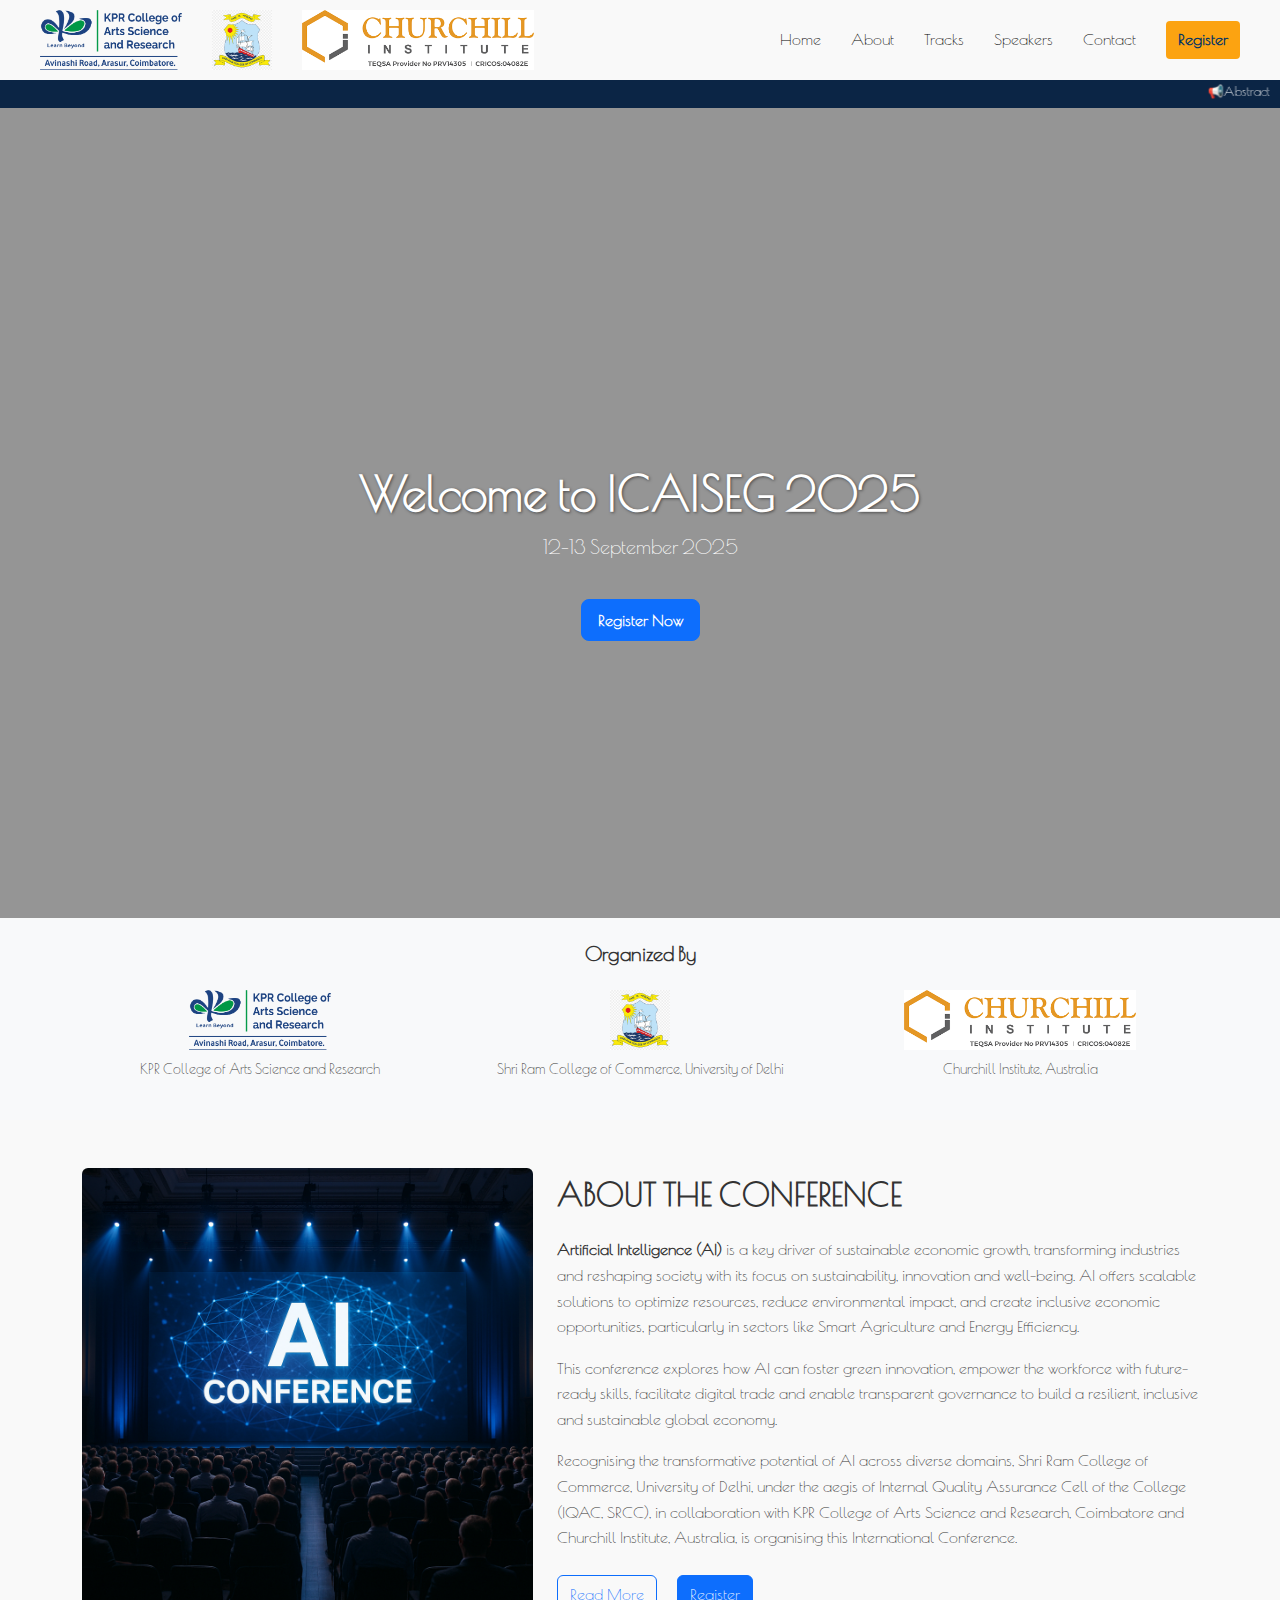
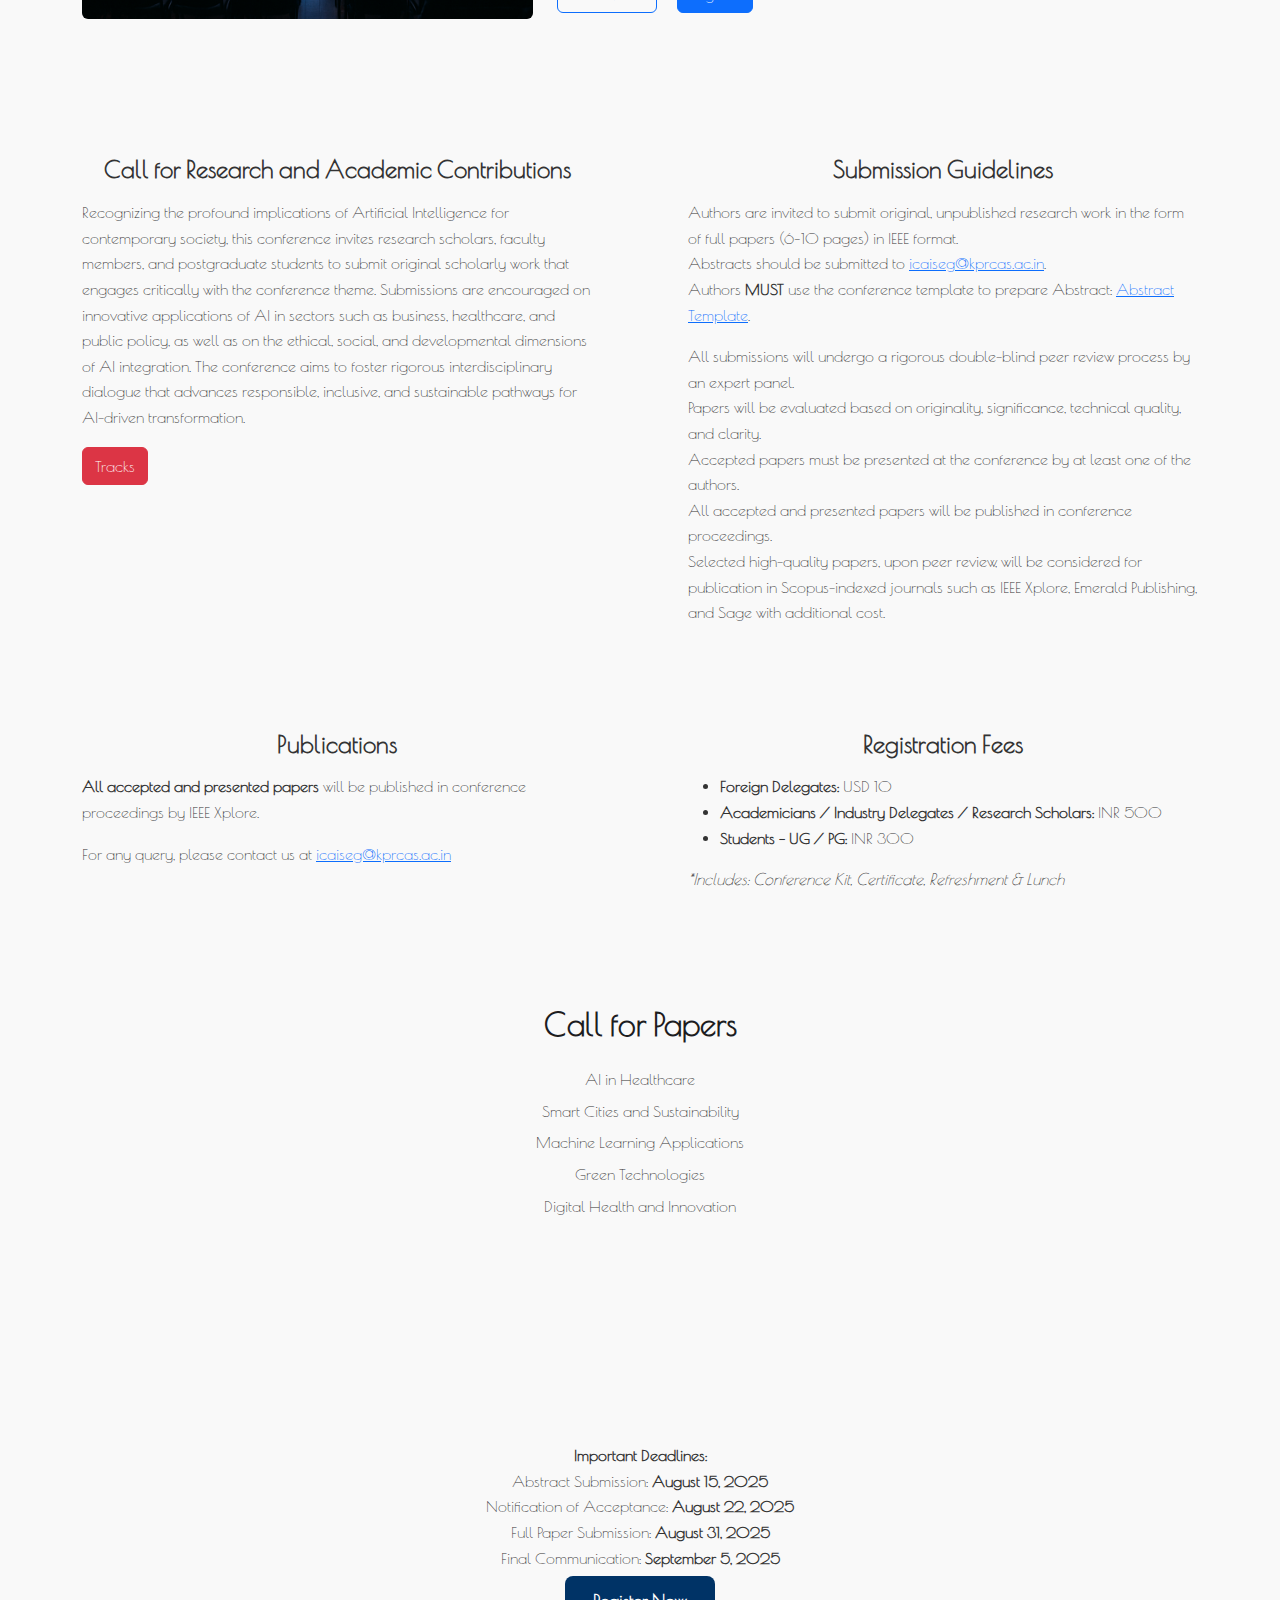
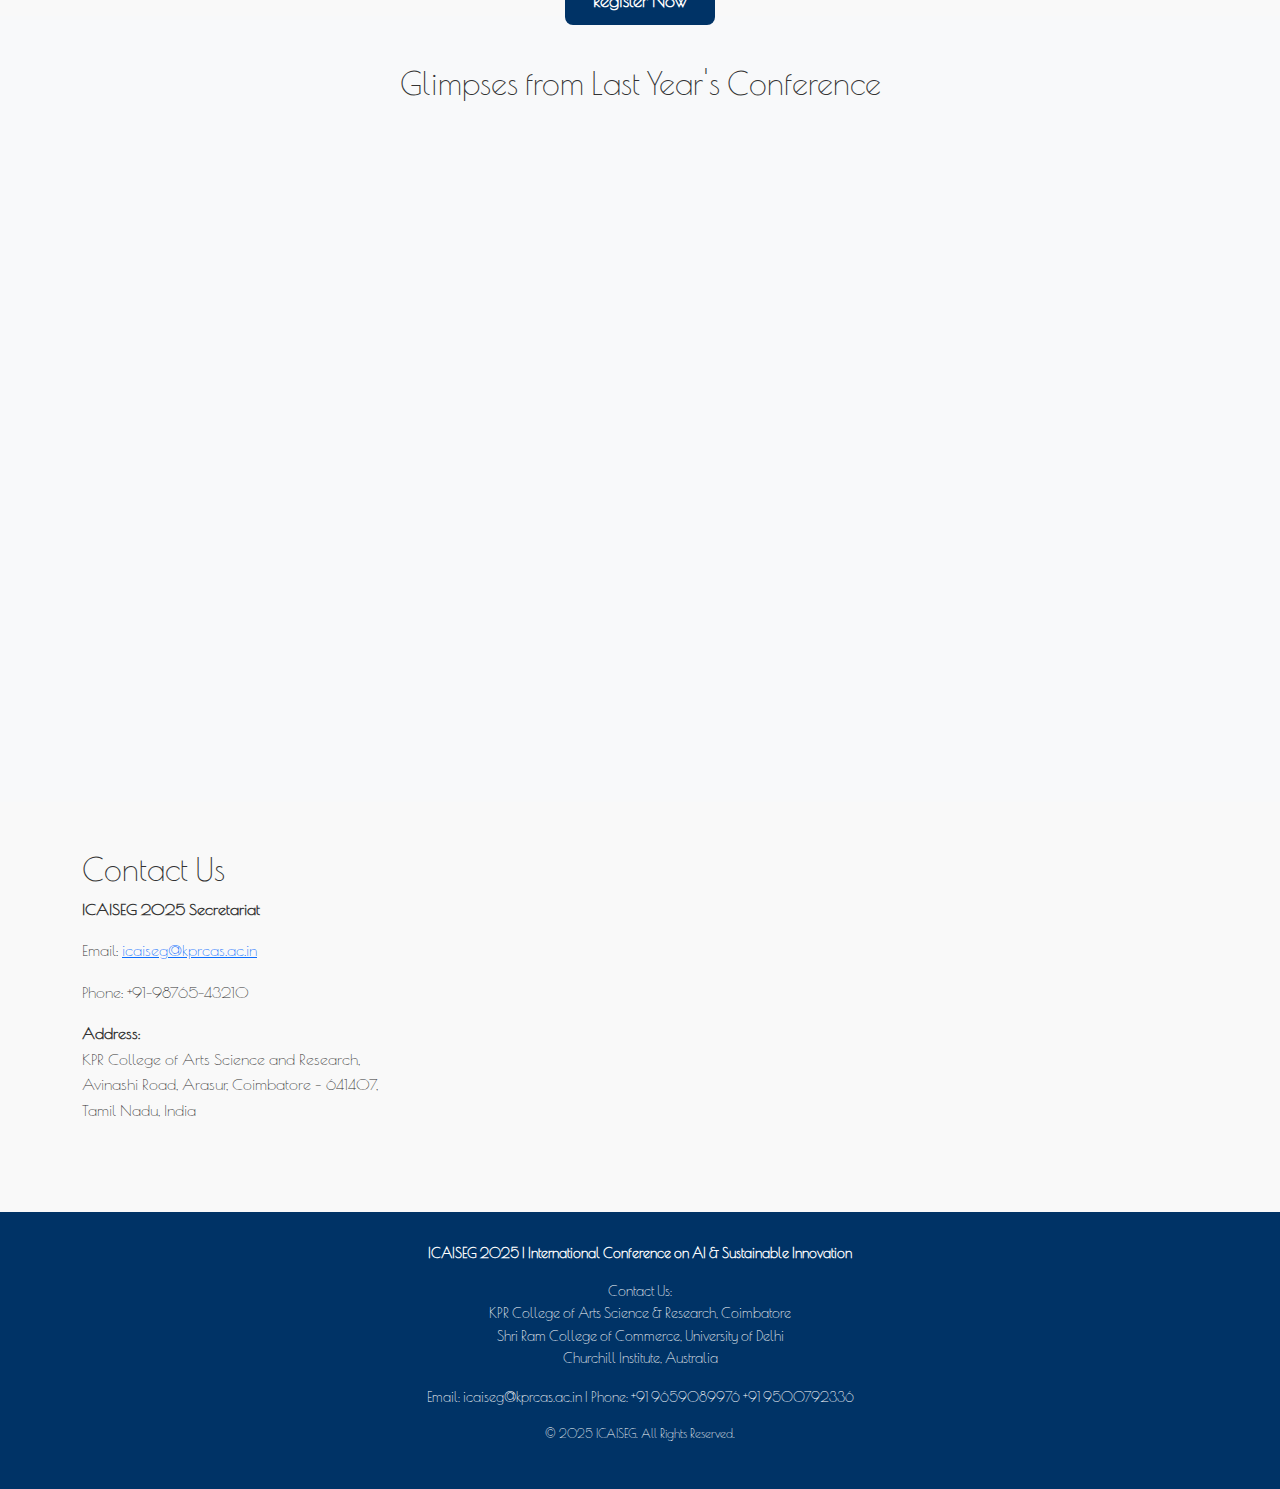
<file: index.html>
<!DOCTYPE html>
<html lang="en">
  <head>
    <meta charset="UTF-8" />
    <meta name="viewport" content="width=device-width, initial-scale=1.0" />
    <meta name="viewport" content="width=device-width, initial-scale=1.0" />
    <title>ICAISEG 2025</title>
    <link
      rel="stylesheet"
      href="https://cdn.jsdelivr.net/npm/bootstrap@5.3.0/dist/css/bootstrap.min.css"
    />
    <link rel="stylesheet" href="css/style.css" />

    <!--  -->
  </head>
  <body>
    <!-- Navbar -->
    <!-- Moving Deadline Ticker -->

    <nav class="navbar-custom">
      <div style="display: flex; align-items: center; gap: 30px">
        <a
          href="https://kprcas.ac.in/"
          target="_blank"
          title="Visit KPR College"
        >
          <img
            src="photos/kpr colege logo.png"
            alt="KPR College"
            height="60"
            style="object-fit: contain"
          />
        </a>
        <a href="https://srcc.edu/" target="_blank" title="Visit SRCC">
          <img
            src="photos/srcc college logo.jpg"
            alt="SRCC"
            height="60"
            style="object-fit: contain"
          />
        </a>
        <a
          href="https://churchill.nsw.edu.au/"
          target="_blank"
          title="Visit Churchill College"
        >
          <img
            src="photos/curchill colege logo.png"
            alt="Churchill College"
            height="60"
            style="object-fit: contain"
          />
        </a>
      </div>
      <div
        style="display: flex; gap: 30px; align-items: center; flex-wrap: wrap"
      >
        <a href="index.html" style="color: rgb(0, 0, 0); text-decoration: none"
          >Home</a
        >

        <a href="about.html" style="color: rgb(0, 0, 0); text-decoration: none"
          >About</a
        >
        <a href="tracks.html" style="color: rgb(0, 0, 0); text-decoration: none"
          >Tracks</a
        >
        <a
          href="speakers.html"
          style="color: rgb(0, 0, 0); text-decoration: none"
          >Speakers</a
        >
        <a
          href="contact.html"
          style="color: rgb(0, 0, 0); text-decoration: none"
          >Contact</a
        >
        <a
          href="register.html"
          style="
            background-color: #fca311;
            padding: 6px 12px;
            color: #003366;
            font-weight: bold;
            border-radius: 4px;
            text-decoration: none;
          "
          >Register</a
        >
      </div>
    </nav>
    <div class="marquee-wrapper">
      <marquee behavior="scroll" direction="left" scrollamount="6">
        📢Abstract Submission: August 15, 2025 | Notification of Acceptance:
        August 22, 2025 | Full Paper Submission: August 31, 2025
      </marquee>
    </div>

    <section class="hero-banner">
      <div class="hero-content text-center">
        <h1>Welcome to ICAISEG 2025</h1>
        <p>12-13 September 2025</p>
        <a href="register.html" class="btn btn-primary btn-lg">Register Now</a>
      </div>
    </section>

    <!-- Hero Section -->

    <section class="py-4 bg-light">
      <div class="container text-center">
        <h5 class="mb-4"><b>Organized By</b></h5>
        <div class="row justify-content-center align-items-center">
          <div class="col-6 col-md-4 mb-3 mb-md-0">
            <img
              src="photos/kpr colege logo.png"
              alt="KPR College"
              class="img-fluid"
              style="max-height: 60px"
            />
            <p class="mt-2 small">KPR College of Arts Science and Research</p>
          </div>
          <div class="col-6 col-md-4 mb-3 mb-md-0">
            <img
              src="photos/srcc college logo.jpg"
              alt="SRCC"
              class="img-fluid"
              style="max-height: 60px"
            />
            <p class="mt-2 small">
              Shri Ram College of Commerce, University of Delhi
            </p>
          </div>
          <div class="col-6 col-md-4">
            <img
              src="photos/curchill colege logo.png"
              alt="Churchill Institute"
              class="img-fluid"
              style="max-height: 60px"
            />
            <p class="mt-2 small">Churchill Institute, Australia</p>
          </div>
        </div>
      </div>
    </section>

    <section id="about" class="container py-5">
      <div class="row align-items-center">
        <!-- Left Column: Image -->
        <div class="col-md-5 mb-4 mb-md-0">
          <img
            src="photos/front page.png"
            alt="Conference Visual"
            class="img-fluid rounded"
          />
        </div>

        <!-- Right Column: Text -->
        <div class="col-md-7">
          <h2 class="mb-4"><b>ABOUT THE CONFERENCE</b></h2>
          <p>
            <strong>Artificial Intelligence (AI)</strong> is a key driver of
            sustainable economic growth, transforming industries and reshaping
            society with its focus on sustainability, innovation and well-being.
            AI offers scalable solutions to optimize resources, reduce
            environmental impact, and create inclusive economic opportunities,
            particularly in sectors like Smart Agriculture and Energy
            Efficiency.
          </p>
          <p>
            This conference explores how AI can foster green innovation, empower
            the workforce with future-ready skills, facilitate digital trade and
            enable transparent governance to build a resilient, inclusive and
            sustainable global economy.
          </p>
          <p>
            Recognising the transformative potential of AI across diverse
            domains, Shri Ram College of Commerce, University of Delhi, under
            the aegis of Internal Quality Assurance Cell of the College (IQAC,
            SRCC), in collaboration with KPR College of Arts Science and
            Research, Coimbatore and Churchill Institute, Australia, is
            organising this International Conference.
          </p>
          <!-- Buttons -->

          <div class="mt-4">
            <a href="about.html" class="btn btn-outline-primary me-3"
              >Read More</a
            >
            <a href="register.html" class="btn btn-primary">Register</a>
          </div>
        </div>
      </div>
    </section>

    <section id="call" class="container py-5">
      <div class="row">
        <!-- Left Column -->
        <div class="col-md-6 pe-md-5 mb-5">
          <h3 class="mb-3">Call for Research and Academic Contributions</h3>
          <p>
            Recognizing the profound implications of Artificial Intelligence for
            contemporary society, this conference invites research scholars,
            faculty members, and postgraduate students to submit original
            scholarly work that engages critically with the conference theme.
            Submissions are encouraged on innovative applications of AI in
            sectors such as business, healthcare, and public policy, as well as
            on the ethical, social, and developmental dimensions of AI
            integration. The conference aims to foster rigorous
            interdisciplinary dialogue that advances responsible, inclusive, and
            sustainable pathways for AI-driven transformation.
          </p>
          <a href="#" class="btn btn-danger">Tracks</a>
        </div>

        <!-- Right Column -->
        <div class="col-md-6 ps-md-5">
          <h3 class="mb-3">Submission Guidelines</h3>
          <p>
            Authors are invited to submit original, unpublished research work in
            the form of full papers (6–10 pages) in IEEE format. <br />
            Abstracts should be submitted to
            <a href="mailto:icaiseg@kprcas.ac.in">icaiseg@kprcas.ac.in</a>.
            <br />
            Authors <strong>MUST</strong> use the conference template to prepare
            Abstract: <a href="#" target="_blank">Abstract Template</a>.
          </p>
          <p>
            All submissions will undergo a rigorous double-blind peer review
            process by an expert panel. <br />
            Papers will be evaluated based on originality, significance,
            technical quality, and clarity. <br />
            Accepted papers must be presented at the conference by at least one
            of the authors. <br />
            All accepted and presented papers will be published in conference
            proceedings. <br />
            Selected high-quality papers, upon peer review, will be considered
            for publication in Scopus-indexed journals such as IEEE Xplore,
            Emerald Publishing, and Sage with additional cost.
          </p>
        </div>
      </div>

      <!-- New Row for Publications and Fees -->
      <div class="row mt-5">
        <div class="col-md-6 pe-md-5 mb-4">
          <h3 class="mb-3">Publications</h3>
          <p>
            <strong>All accepted and presented papers</strong> will be published
            in conference proceedings by IEEE Xplore.
          </p>
          <p>
            For any query, please contact us at
            <a href="mailto:icaiseg@kprcas.ac.in"
              >icaiseg@kprcas.ac.in</a
            >
          </p>
        </div>

        <div class="col-md-6 ps-md-5">
          <h3 class="mb-3">Registration Fees</h3>
          <ul>
            <li><strong>Foreign Delegates:</strong> USD 10</li>
            <li>
              <strong
                >Academicians / Industry Delegates / Research Scholars:</strong
              >
              INR 500
            </li>
            <li><strong>Students - UG / PG:</strong> INR 300</li>
          </ul>
          <p>
            <em>*Includes: Conference Kit, Certificate, Refreshment & Lunch</em>
          </p>
        </div>
      </div>
    </section>

    <!-- Call for Papers Section -->
    <section id="topics" class="container py-5">
      <h2 class="section-title text-center mb-4">Call for Papers</h2>
      <ul class="text-center list-unstyled">
        <li>AI in Healthcare</li>
        <li>Smart Cities and Sustainability</li>
        <li>Machine Learning Applications</li>
        <li>Green Technologies</li>
        <li>Digital Health and Innovation</li>
      </ul>
    </section>

    <!-- New -->

    <!-- stration Call to Action -->
    <!-- -->
    <section style="margin-top: 60px; text-align: center">
      <p style="margin-top: 20px; font-size: 16px; color: #333">
        <strong>Important Deadlines:</strong><br />
        Abstract Submission: <strong>August 15, 2025</strong> <br />
        Notification of Acceptance: <strong>August 22, 2025</strong> <br />
        Full Paper Submission: <strong>August 31, 2025</strong> <br />
        Final Communication: <strong>September 5, 2025</strong>
      </p>
      <a
        href="https://docs.google.com/forms/d/e/YOUR_FORM_ID/viewform"
        target="_blank"
        style="
          padding: 14px 28px;
          background-color: #003366;
          color: white;
          font-size: 18px;
          font-weight: bold;
          border-radius: 8px;
          text-decoration: none;
        "
      >
        Register Now
      </a>
    </section>

    <section id="event-video" class="py-5 bg-light">
      <div class="container text-center">
        <h2 class="mb-4">Glimpses from Last Year's Conference</h2>
        <div class="ratio ratio-16x9">
          <iframe
            src="https://www.youtube.com/embed/2sd4jGEMa6A"
            title="Previous Year Conference Video"
            allowfullscreen
            loading="lazy"
          >
          </iframe>
        </div>
      </div>
    </section>

    <!-- Contact Section -->

    <section id="contact" class="container py-5">
      <div class="row">
        <!-- Contact Info -->
        <div class="col-md-6 mb-4">
          <h2>Contact Us</h2>
          <p><strong>ICAISEG 2025 Secretariat</strong></p>
          <p>
            Email:
            <a href="mailto:icaiseg@kprcas.ac.in"
              >icaiseg@kprcas.ac.in</a
            >
          </p>
          <p>Phone: +91-98765-43210</p>
          <p>
            <strong>Address:</strong><br />
            KPR College of Arts Science and Research,<br />
            Avinashi Road, Arasur, Coimbatore – 641407,<br />
            Tamil Nadu, India
          </p>
        </div>

        <!-- Map Embed -->
        <div class="col-md-6">
          <iframe
          src="https://www.google.com/maps/embed?pb=!1m18!1m12!1m3!1d3911.966982715431!2d77.1394438!3d11.0764742!2m3!1f0!2f0!3f0!3m2!1i1024!2i768!4f13.1!3m3!1m2!1s0x3ba8ff7a08d662bb%3A0x81c68f2ddd8c1dfa!2sKPR%20Institute%20of%20Engineering%20and%20Technology!5e0!3m2!1sen!2sin!4v1721980555555!5m2!1sen!2sin"
          width="100%"
          height="300"
          style="border: 0; border-radius: 8px"
          allowfullscreen=""
          loading="lazy"
          referrerpolicy="no-referrer-when-downgrade"
        ></iframe>
          </iframe>
        </div>
      </div>
    </section>

    <!-- Footer -->
    <footer
      style="
        background-color: #003366;
        color: white;
        text-align: center;
        padding: 30px 20px;
        font-size: 14px;
      "
    >
      <div style="max-width: 1000px; margin: auto">
        <p>
          <strong
            >ICAISEG 2025 | International Conference on AI & Sustainable
            Innovation</strong
          >
        </p>
        <p>
          Contact Us: <br />
          KPR College of Arts Science & Research, Coimbatore<br />
          Shri Ram College of Commerce, University of Delhi<br />
          Churchill Institute, Australia
        </p>
        <p>
          Email: icaiseg@kprcas.ac.in | Phone: +91 9659089976 +91 9500792336
        </p>
        <p style="margin-top: 10px; font-size: 12px">
          &copy; 2025 ICAISEG. All Rights Reserved.
        </p>
      </div>
    </footer>

    <script src="https://cdn.jsdelivr.net/npm/bootstrap@5.3.0/dist/js/bootstrap.bundle.min.js"></script>
  </body>
</html>
</file>
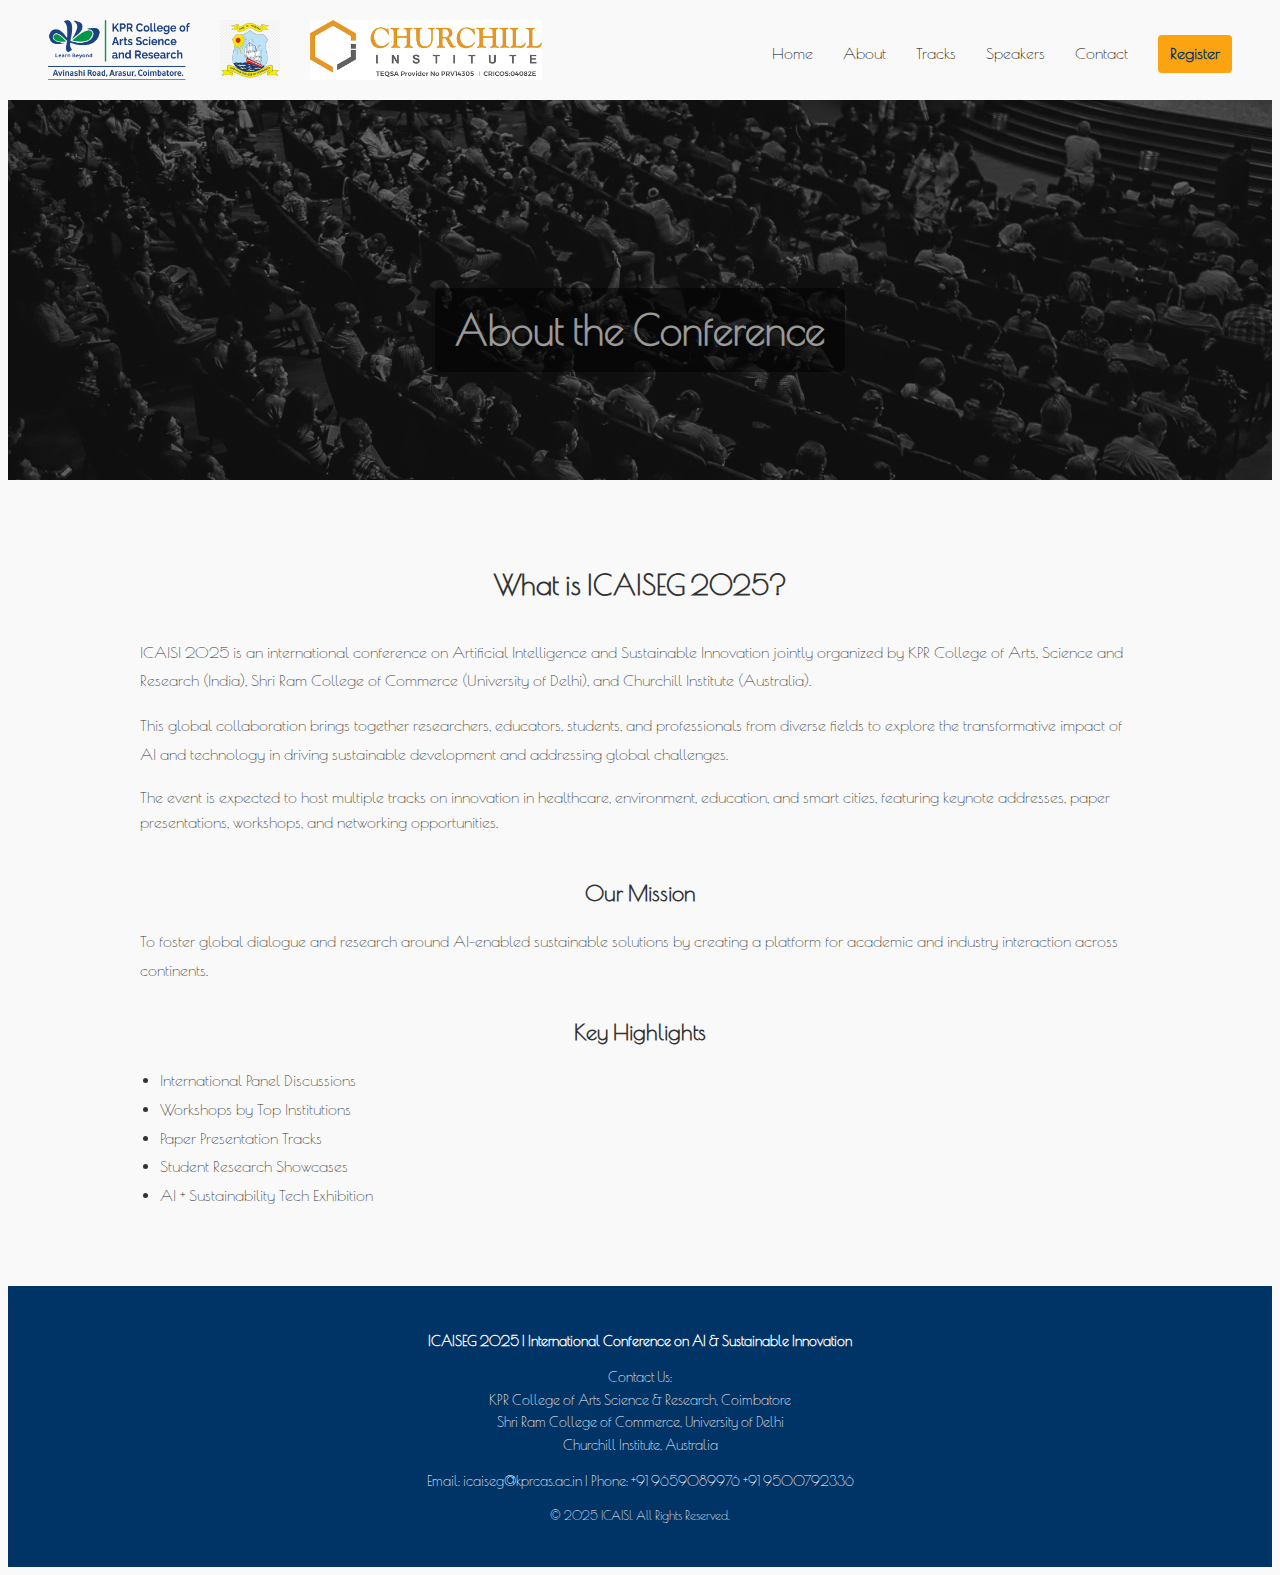
<file: about.html>
<!DOCTYPE html>
<html lang="en">
  <head>
    <meta charset="UTF-8" />
    <meta name="viewport" content="width=device-width, initial-scale=1.0" />
    <title>About - ICAISI 2025</title>
    <link rel="stylesheet" href="css/style.css" />
    <link
      href="https://fonts.googleapis.com/css2?family=Archivo:wght@400;700&family=Lora&display=swap"
      rel="stylesheet"
    />
  </head>
  <body>
    <!-- NAVBAR -->
    <nav
      style="
        display: flex;
        justify-content: space-between;
        align-items: center;
        background-color: #f9f9f9;
        padding: 12px 40px;
        color: rgb(0, 0, 0);
        flex-wrap: wrap;
      "
    >
      <!-- Logos -->
      <div style="display: flex; align-items: center; gap: 30px">
        <a href="https://kprcas.ac.in/" target="_blank">
          <img src="photos/kpr colege logo.png" alt="KPR College" height="60" />
        </a>
        <a href="https://srcc.edu/" target="_blank">
          <img src="photos/srcc college logo.jpg" alt="SRCC" height="60" />
        </a>
        <a href="https://churchill.nsw.edu.au/" target="_blank">
          <img
            src="photos/curchill colege logo.png"
            alt="Churchill"
            height="60"
          />
        </a>
      </div>

      <!-- Links -->
      <div
        style="display: flex; gap: 30px; align-items: center; flex-wrap: wrap"
      >
        <a href="index.html" style="color: rgb(0, 0, 0); text-decoration: none"
          >Home</a
        >
        <a href="about.html" style="color: rgb(0, 0, 0); text-decoration: none"
          >About</a
        >
        <a href="tracks.html" style="color: rgb(0, 0, 0); text-decoration: none"
          >Tracks</a
        >
        <a
          href="speakers.html"
          style="color: rgb(0, 0, 0); text-decoration: none"
          >Speakers</a
        >
        <a
          href="contact.html"
          style="color: rgb(0, 0, 0); text-decoration: none"
          >Contact</a
        >
        <a
          href="register.html"
          style="
            background-color: #fca311;
            padding: 6px 12px;
            color: #003366;
            font-weight: bold;
            border-radius: 4px;
            text-decoration: none;
          "
          >Register</a
        >
      </div>
    </nav>

    <!-- Hero Section -->
    <section
      class="hero-banner"
      style="
        background: url('photos/conference\ photo.jpg') no-repeat center
          center/cover;
        height: 300px;
        display: flex;
        justify-content: center;
        align-items: center;
        color: white;
        text-align: center;
      "
    >
      <div>
        <h1
          style="
            font-size: 40px;
            background-color: rgba(0, 0, 0, 0.5);
            padding: 10px 20px;
            border-radius: 6px;
          "
        >
          About the Conference
        </h1>
      </div>
    </section>

    <!-- About Section -->
    <section
      style="
        padding: 60px 20px;
        max-width: 1000px;
        margin: auto;
        font-family: 'Lora', serif;
      "
    >
      <h2 style="text-align: center; font-size: 28px; margin-bottom: 30px">
        What is ICAISEG 2025?
      </h2>
      <p style="font-size: 16px; line-height: 1.8; color: #333">
        ICAISI 2025 is an international conference on Artificial Intelligence
        and Sustainable Innovation jointly organized by KPR College of Arts,
        Science and Research (India), Shri Ram College of Commerce (University
        of Delhi), and Churchill Institute (Australia).
      </p>
      <p style="font-size: 16px; line-height: 1.8; color: #333">
        This global collaboration brings together researchers, educators,
        students, and professionals from diverse fields to explore the
        transformative impact of AI and technology in driving sustainable
        development and addressing global challenges.
      </p>
      <p style="font-size: 16px; line-height: 1whi.8; color: #333">
        The event is expected to host multiple tracks on innovation in
        healthcare, environment, education, and smart cities, featuring keynote
        addresses, paper presentations, workshops, and networking opportunities.
      </p>

      <h3 style="margin-top: 40px; font-size: 22px">Our Mission</h3>
      <p style="font-size: 16px; line-height: 1.8; color: #333">
        To foster global dialogue and research around AI-enabled sustainable
        solutions by creating a platform for academic and industry interaction
        across continents.
      </p>

      <h3 style="margin-top: 30px; font-size: 22px">Key Highlights</h3>
      <ul
        style="
          font-size: 16px;
          line-height: 1.8;
          color: #333;
          padding-left: 20px;
        "
      >
        <li>International Panel Discussions</li>
        <li>Workshops by Top Institutions</li>
        <li>Paper Presentation Tracks</li>
        <li>Student Research Showcases</li>
        <li>AI + Sustainability Tech Exhibition</li>
      </ul>
    </section>

    <!-- Footer -->
    <footer
      style="
        background-color: #003366;
        color: white;
        text-align: center;
        padding: 30px 20px;
        font-size: 14px;
      "
    >
      <div style="max-width: 1000px; margin: auto">
        <p>
          <strong
            >ICAISEG 2025 | International Conference on AI & Sustainable
            Innovation</strong
          >
        </p>
        <p>
          Contact Us: <br />
          KPR College of Arts Science & Research, Coimbatore<br />
          Shri Ram College of Commerce, University of Delhi<br />
          Churchill Institute, Australia
        </p>
        <p>
          Email: icaiseg@kprcas.ac.in | Phone: +91 9659089976 +91 9500792336
        </p>
        <p style="margin-top: 10px; font-size: 12px">
          &copy; 2025 ICAISI. All Rights Reserved.
        </p>
      </div>
    </footer>
  </body>
</html>
</file>
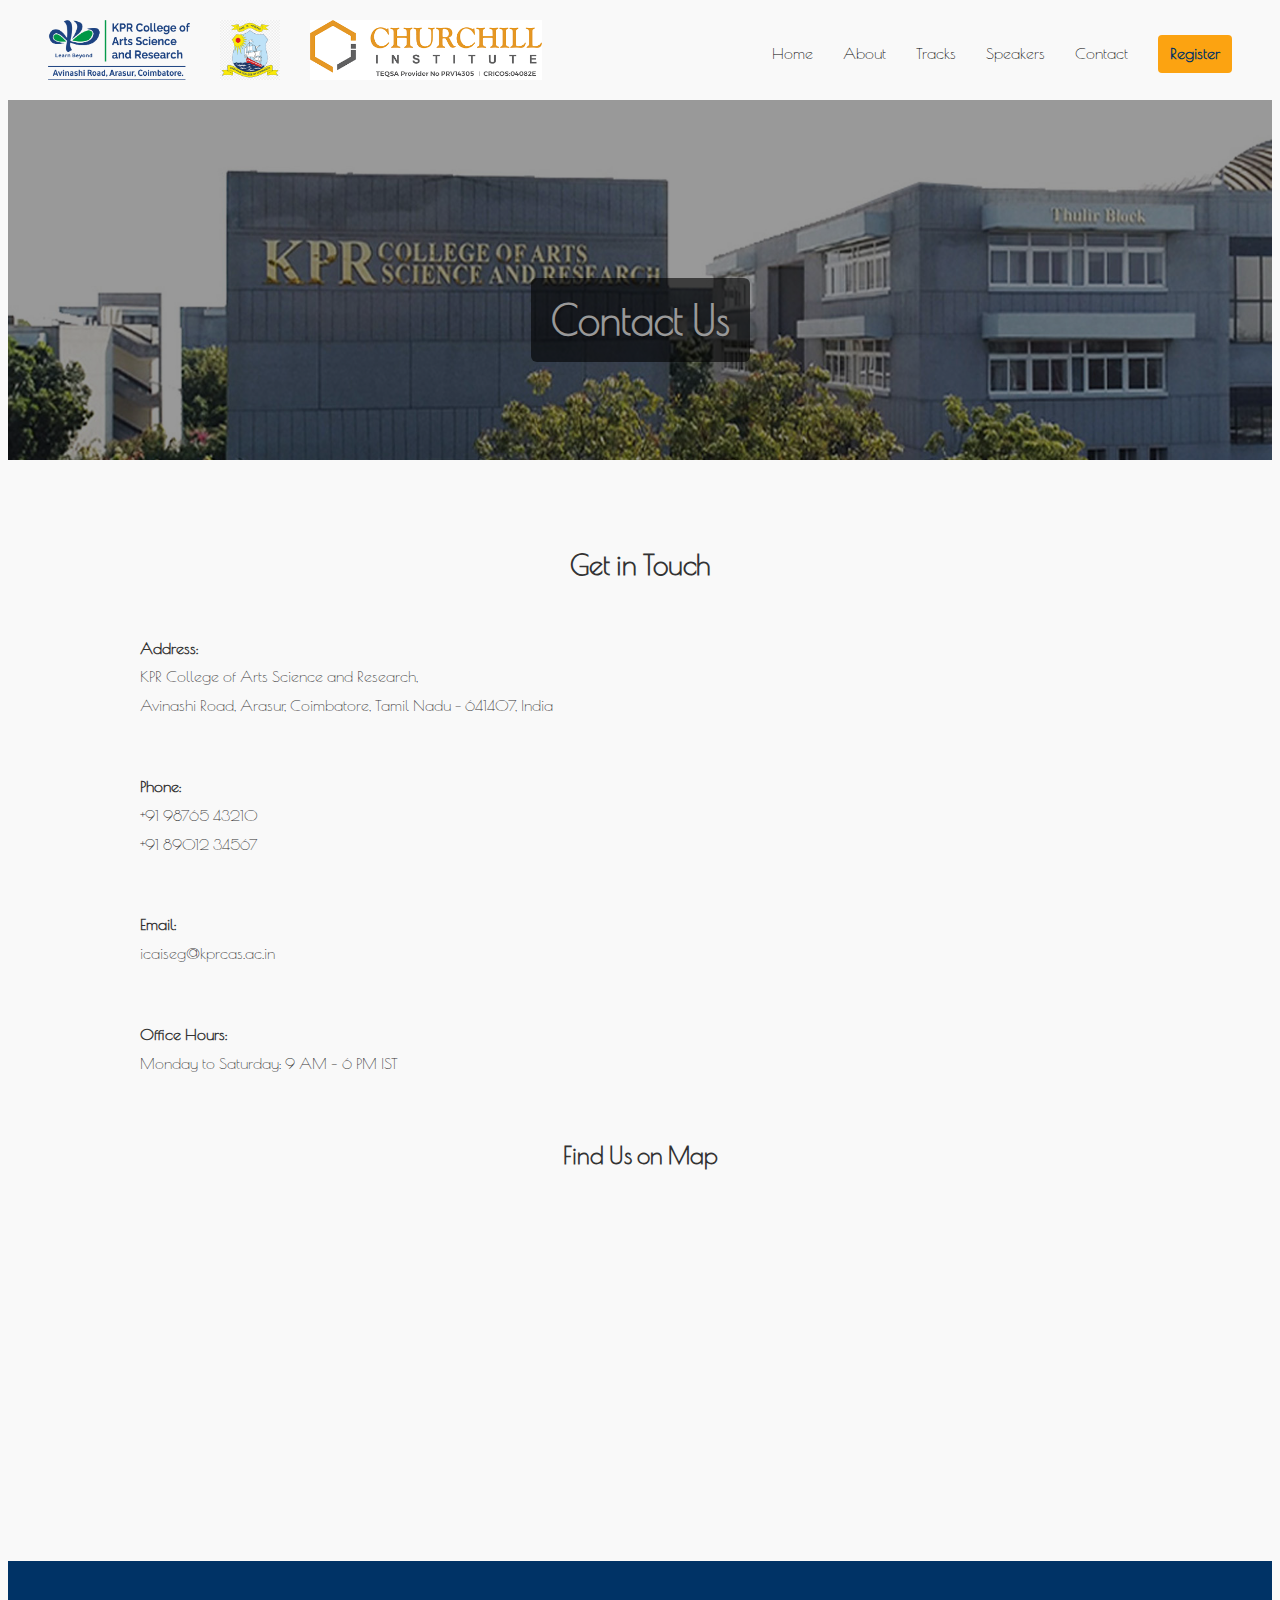
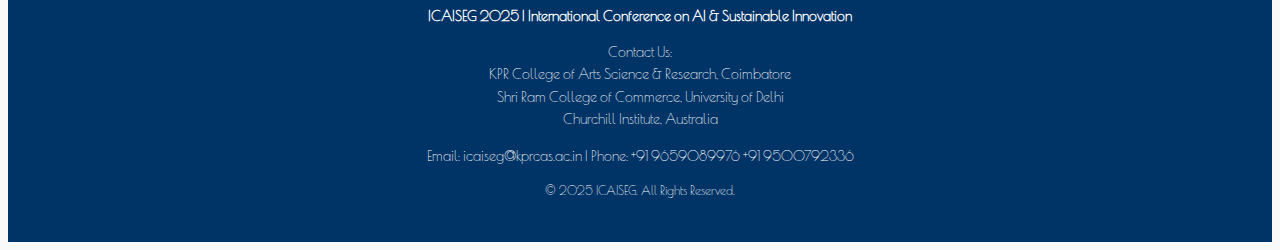
<file: contact.html>
<!DOCTYPE html>
<html lang="en">
  <head>
    <meta charset="UTF-8" />
    <meta name="viewport" content="width=device-width, initial-scale=1.0" />
    <title>Contact - ICAISEG 2025</title>
    <link rel="stylesheet" href="css/style.css" />
    <link
      href="https://fonts.googleapis.com/css2?family=Archivo:wght@400;700&family=Lora&display=swap"
      rel="stylesheet"
    />
  </head>
  <body>
    <!-- NAVBAR -->
    <nav
      style="
        display: flex;
        justify-content: space-between;
        align-items: center;
        background-color: #f9f9f9;
        padding: 12px 40px;
        color: black;
        flex-wrap: wrap;
      "
    >
      <div style="display: flex; align-items: center; gap: 30px">
        <a href="https://kprcas.ac.in/" target="_blank">
          <img src="photos/kpr colege logo.png" alt="KPR College" height="60" />
        </a>
        <a href="https://srcc.edu/" target="_blank">
          <img src="photos/srcc college logo.jpg" alt="SRCC" height="60" />
        </a>
        <a href="https://churchill.nsw.edu.au/" target="_blank">
          <img
            src="photos/curchill colege logo.png"
            alt="Churchill"
            height="60"
          />
        </a>
      </div>

      <div
        style="display: flex; gap: 30px; align-items: center; flex-wrap: wrap"
      >
        <a href="index.html" style="color: rgb(0, 0, 0); text-decoration: none"
          >Home</a
        >
        <a href="about.html" style="color: rgb(0, 0, 0); text-decoration: none"
          >About</a
        >
        <a href="tracks.html" style="color: rgb(0, 0, 0); text-decoration: none"
          >Tracks</a
        >
        <a
          href="speakers.html"
          style="color: rgb(0, 0, 0); text-decoration: none"
          >Speakers</a
        >
        <a
          href="contact.html"
          style="color: rgb(0, 0, 0); text-decoration: none"
          >Contact</a
        >
        <a
          href="register.html"
          style="
            background-color: #fca311;
            padding: 6px 12px;
            color: #003366;
            font-weight: bold;
            border-radius: 4px;
            text-decoration: none;
          "
          >Register</a
        >
      </div>
    </nav>

    <!-- HERO BANNER -->
    <section
      class="hero-banner"
      style="
        background: url('photos/kpr\ college\ photo.jpg') no-repeat center
          center/cover;
        height: 280px;
        color: white;
        display: flex;
        align-items: center;
        justify-content: center;
      "
    >
      <h1
        style="
          font-size: 40px;
          background: rgba(0, 0, 0, 0.6);
          padding: 10px 20px;
          border-radius: 6px;
        "
      >
        Contact Us
      </h1>
    </section>

    <!-- CONTACT SECTION -->
    <section
      style="
        padding: 60px 20px;
        max-width: 1000px;
        margin: auto;
        font-family: 'Lora', serif;
      "
    >
      <h2 style="text-align: center; font-size: 28px; margin-bottom: 30px">
        Get in Touch
      </h2>

      <div
        style="
          display: flex;
          flex-direction: column;
          gap: 20px;
          font-size: 16px;
          line-height: 1.8;
          color: #333;
        "
      >
        <p>
          <strong>Address:</strong><br />KPR College of Arts Science and
          Research,<br />Avinashi Road, Arasur, Coimbatore, Tamil Nadu - 641407,
          India
        </p>

        <p><strong>Phone:</strong><br />+91 98765 43210<br />+91 89012 34567</p>

        <p><strong>Email:</strong><br />icaiseg@kprcas.ac.in</p>

        <p>
          <strong>Office Hours:</strong><br />Monday to Saturday: 9 AM – 6 PM
          IST
        </p>

        <div>
          <h3 style="margin-top: 20px">Find Us on Map</h3>

          <iframe
            src="https://www.google.com/maps/embed?pb=!1m18!1m12!1m3!1d3911.966982715431!2d77.1394438!3d11.0764742!2m3!1f0!2f0!3f0!3m2!1i1024!2i768!4f13.1!3m3!1m2!1s0x3ba8ff7a08d662bb%3A0x81c68f2ddd8c1dfa!2sKPR%20Institute%20of%20Engineering%20and%20Technology!5e0!3m2!1sen!2sin!4v1721980555555!5m2!1sen!2sin"
            width="100%"
            height="300"
            style="border: 0; border-radius: 8px"
            allowfullscreen=""
            loading="lazy"
            referrerpolicy="no-referrer-when-downgrade"
          ></iframe>
        </div>
      </div>
    </section>

    <!-- FOOTER -->
    <footer
      style="
        background-color: #003366;
        color: white;
        text-align: center;
        padding: 30px 20px;
        font-size: 14px;
      "
    >
      <div style="max-width: 1000px; margin: auto">
        <p>
          <strong
            >ICAISEG 2025 | International Conference on AI & Sustainable
            Innovation</strong
          >
        </p>
        <p>
          Contact Us: <br />
          KPR College of Arts Science & Research, Coimbatore<br />
          Shri Ram College of Commerce, University of Delhi<br />
          Churchill Institute, Australia
        </p>
        <p>
          Email: icaiseg@kprcas.ac.in | Phone: +91 9659089976 +91 9500792336
        </p>
        <p style="margin-top: 10px; font-size: 12px">
          &copy; 2025 ICAISEG. All Rights Reserved.
        </p>
      </div>
    </footer>
  </body>
</html>
</file>
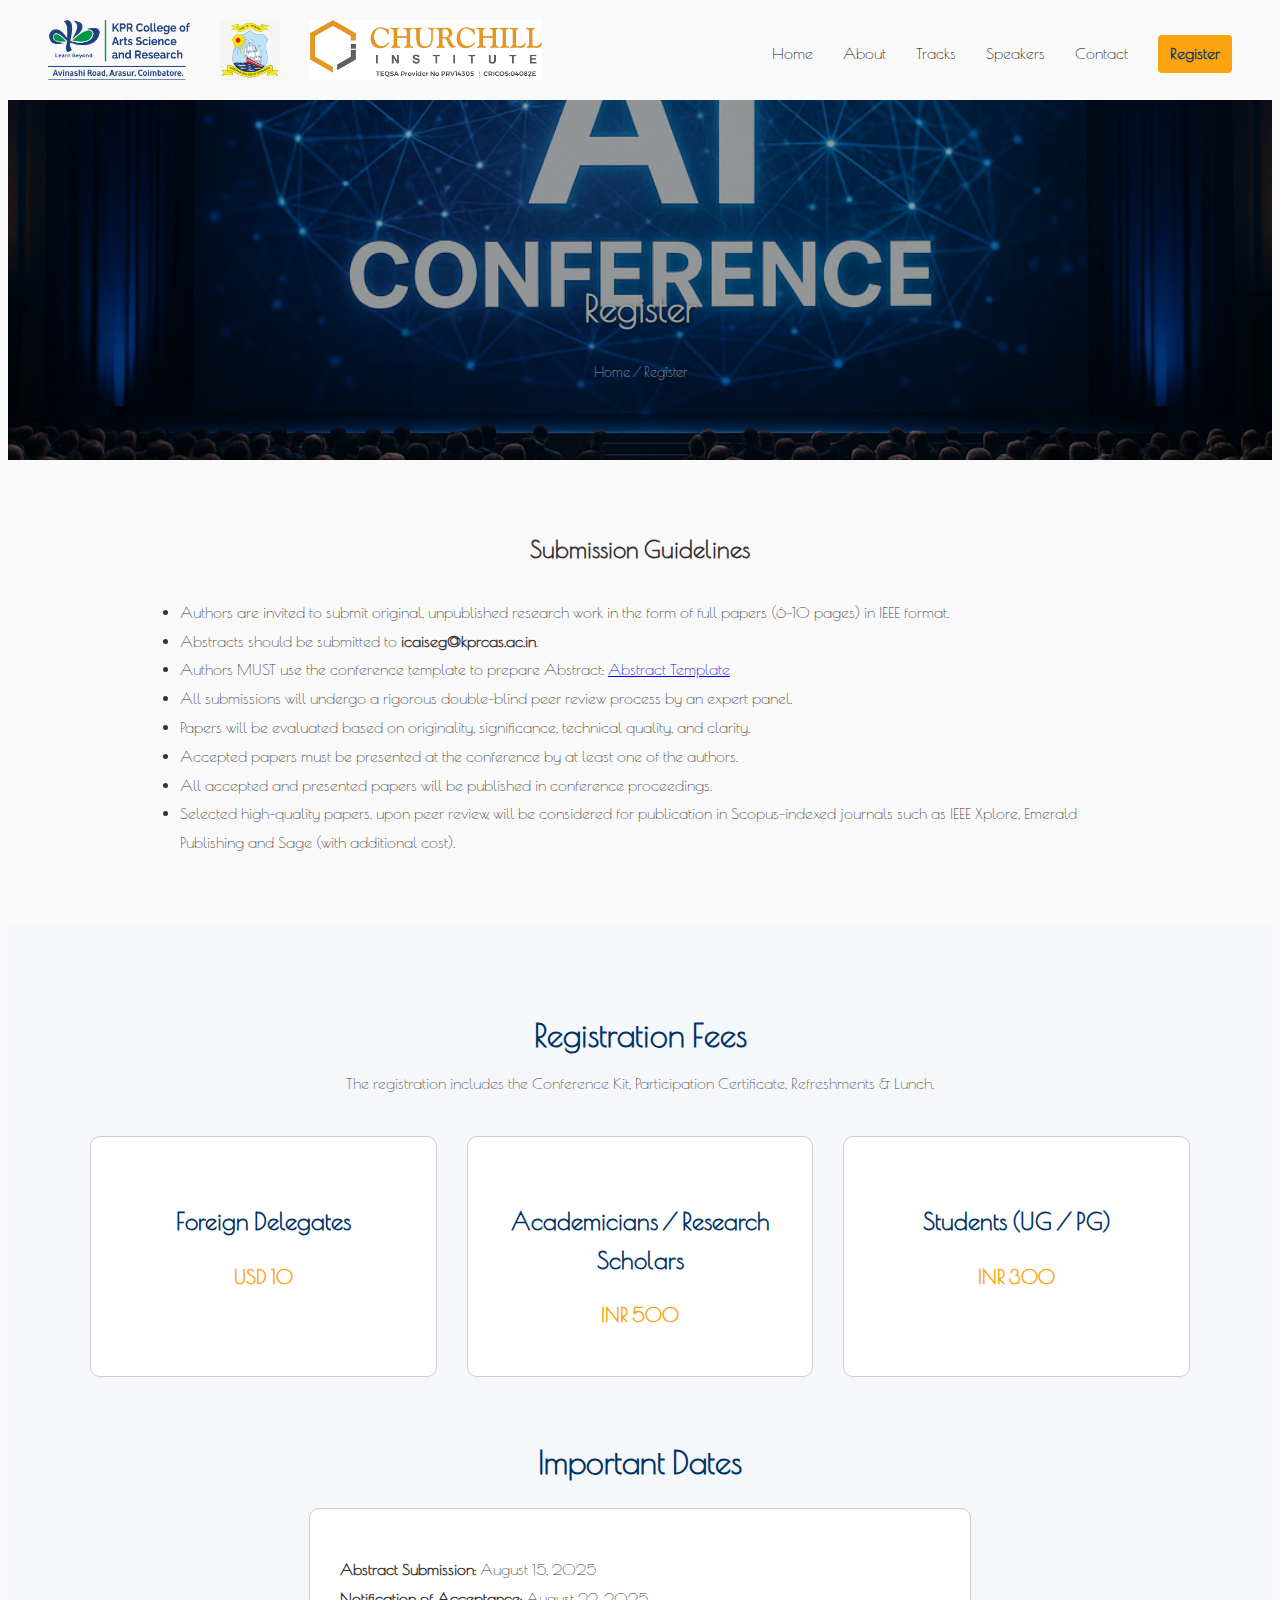
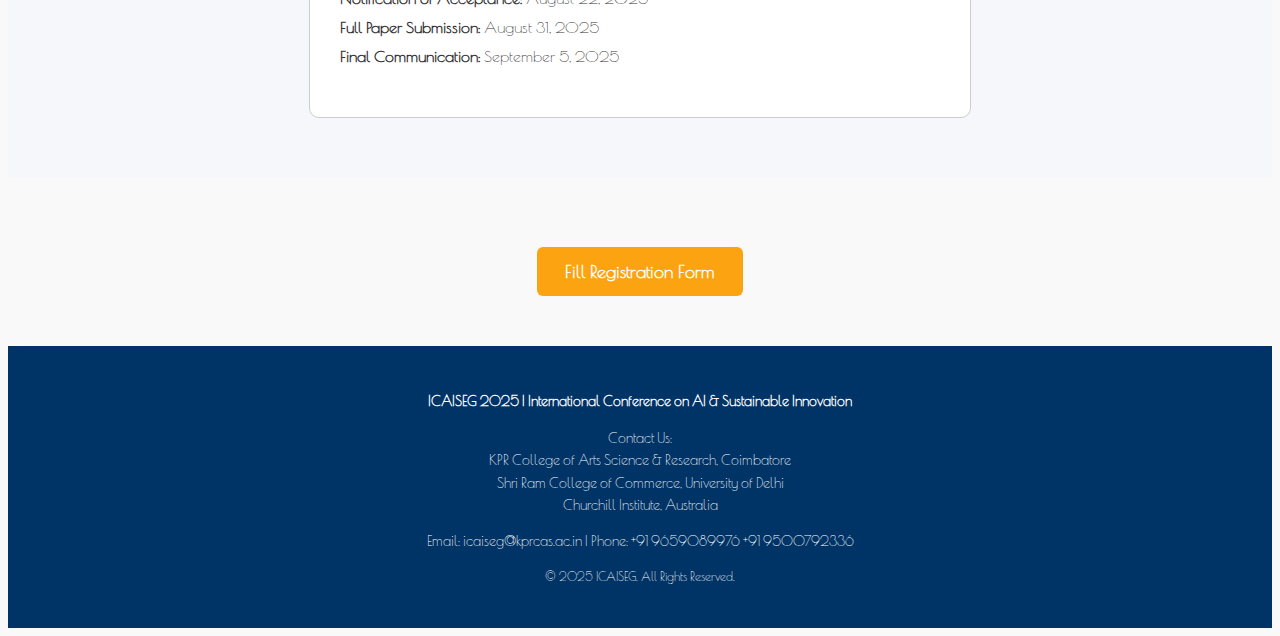
<file: register.html>
<!DOCTYPE html>
<html lang="en">
  <head>
    <meta charset="UTF-8" />
    <meta name="viewport" content="width=device-width, initial-scale=1.0" />
    <title>Register - ICAISI 2025</title>
    <link rel="stylesheet" href="css/style.css" />
  </head>
  <body>
    <!-- Navbar -->
    <nav
      style="
        display: flex;
        justify-content: space-between;
        align-items: center;
        background-color: #f9f9f9;
        padding: 12px 40px;
        color: rgb(0, 0, 0);
        flex-wrap: wrap;
      "
    >
      <!-- Logo Section -->
      <div style="display: flex; align-items: center; gap: 30px">
        <a
          href="https://kprcas.ac.in/"
          target="_blank"
          title="Visit KPR College"
        >
          <img
            src="photos/kpr colege logo.png"
            alt="KPR College"
            height="60"
            style="object-fit: contain"
          />
        </a>
        <a href="https://srcc.edu/" target="_blank" title="Visit SRCC">
          <img
            src="photos/srcc college logo.jpg"
            alt="SRCC"
            height="60"
            style="object-fit: contain"
          />
        </a>
        <a
          href="https://churchill.nsw.edu.au/"
          target="_blank"
          title="Visit Churchill College"
        >
          <img
            src="photos/curchill colege logo.png"
            alt="Churchill College"
            height="60"
            style="object-fit: contain"
          />
        </a>
      </div>

      <!-- Navigation Links -->
      <div
        style="display: flex; gap: 30px; align-items: center; flex-wrap: wrap"
      >
        <a href="index.html" style="color: rgb(0, 0, 0); text-decoration: none"
          >Home</a
        >
        <a href="about.html" style="color: rgb(0, 0, 0); text-decoration: none"
          >About</a
        >
        <a href="tracks.html" style="color: rgb(0, 0, 0); text-decoration: none"
          >Tracks</a
        >
        <a
          href="speakers.html"
          style="color: rgb(0, 0, 0); text-decoration: none"
          >Speakers</a
        >
        <a
          href="contact.html"
          style="color: rgb(0, 0, 0); text-decoration: none"
          >Contact</a
        >
        <a
          href="register.html"
          style="
            background-color: #fca311;
            padding: 6px 12px;
            color: #003366;
            font-weight: bold;
            border-radius: 4px;
            text-decoration: none;
          "
          >Register</a
        >
      </div>
    </nav>

    <!-- Hero Banner -->
    <section
      class="hero-banner"
      style="
        background: url('photos/front page.png') no-repeat center center/cover;
        height: 280px;
        display: flex;
        align-items: center;
        justify-content: center;
        color: white;
        text-align: center;
      "
    >
      <div>
        <h1>Register</h1>
        <nav class="breadcrumb">
          <a href="index.html" style="color: white">Home</a> /
          <span style="color: white">Register</span>
        </nav>
      </div>
    </section>

    <!-- Guidelines Section -->
    <section style="padding: 50px 20px; max-width: 1000px; margin: auto">
      <h2 style="text-align: center; margin-bottom: 30px">
        Submission Guidelines
      </h2>
      <ul style="line-height: 1.8; font-size: 16px">
        <li>
          Authors are invited to submit original, unpublished research work in
          the form of full papers (6-10 pages) in IEEE format.
        </li>
        <li>
          Abstracts should be submitted to
          <strong>icaiseg@kprcas.ac.in</strong>.
        </li>
        <li>
          Authors MUST use the conference template to prepare Abstract:
          <a href="#">Abstract Template</a>
        </li>
        <li>
          All submissions will undergo a rigorous double-blind peer review
          process by an expert panel.
        </li>
        <li>
          Papers will be evaluated based on originality, significance, technical
          quality, and clarity.
        </li>
        <li>
          Accepted papers must be presented at the conference by at least one of
          the authors.
        </li>
        <li>
          All accepted and presented papers will be published in conference
          proceedings.
        </li>
        <li>
          Selected high-quality papers, upon peer review, will be considered for
          publication in Scopus-indexed journals such as IEEE Xplore, Emerald
          Publishing and Sage (with additional cost).
        </li>
      </ul>
    </section>
    <!-- Registration Fees and Dates Section -->
    <!-- Registration Fees and Important Dates Section -->
    <section style="padding: 60px 20px; background-color: #f5f7fa">
      <div style="max-width: 1100px; margin: auto">
        <!-- Registration Fees -->
        <h2
          style="
            text-align: center;
            font-size: 32px;
            margin-bottom: 10px;
            color: #003366;
          "
        >
          Registration Fees
        </h2>
        <p
          style="
            text-align: center;
            max-width: 800px;
            margin: 0 auto 40px;
            font-size: 16px;
            color: #444;
          "
        >
          The registration includes the Conference Kit, Participation
          Certificate, Refreshments & Lunch.
        </p>

        <div
          style="
            display: flex;
            flex-wrap: wrap;
            justify-content: center;
            gap: 30px;
            margin-bottom: 60px;
          "
        >
          <div
            style="
              flex: 1;
              min-width: 280px;
              background: white;
              border: 1px solid #ccc;
              border-radius: 10px;
              padding: 25px;
              text-align: center;
            "
          >
            <h3 style="margin-bottom: 10px; color: #003366">
              Foreign Delegates
            </h3>
            <p style="font-size: 20px; font-weight: bold; color: #fca311">
              USD 10
            </p>
          </div>
          <div
            style="
              flex: 1;
              min-width: 280px;
              background: white;
              border: 1px solid #ccc;
              border-radius: 10px;
              padding: 25px;
              text-align: center;
            "
          >
            <h3 style="margin-bottom: 10px; color: #003366">
              Academicians / Research Scholars
            </h3>
            <p style="font-size: 20px; font-weight: bold; color: #fca311">
              INR 500
            </p>
          </div>
          <div
            style="
              flex: 1;
              min-width: 280px;
              background: white;
              border: 1px solid #ccc;
              border-radius: 10px;
              padding: 25px;
              text-align: center;
            "
          >
            <h3 style="margin-bottom: 10px; color: #003366">
              Students (UG / PG)
            </h3>
            <p style="font-size: 20px; font-weight: bold; color: #fca311">
              INR 300
            </p>
          </div>
        </div>

        <!-- Important Dates -->
        <h2
          style="
            text-align: center;
            font-size: 32px;
            margin-bottom: 20px;
            color: #003366;
          "
        >
          Important Dates
        </h2>
        <div
          style="
            max-width: 600px;
            margin: auto;
            background: white;
            border: 1px solid #ccc;
            border-radius: 10px;
            padding: 30px;
          "
        >
          <ul
            style="
              list-style: none;
              padding: 0;
              font-size: 16px;
              line-height: 1.8;
              color: #333;
            "
          >
            <li><strong>Abstract Submission:</strong> August 15, 2025</li>
            <li>
              <strong>Notification of Acceptance:</strong> August 22, 2025
            </li>
            <li><strong>Full Paper Submission:</strong> August 31, 2025</li>
            <li><strong>Final Communication:</strong> September 5, 2025</li>
          </ul>
        </div>
      </div>
    </section>

    <!-- Register Button Section -->
    <section style="text-align: center; padding-bottom: 60px">
      <a
        href="https://docs.google.com/forms/d/e/1FAIpQLSd4VZjhkevULY9CxPGlynmjPxVk1ydM2iJSBtUwc4bQJ4tPmQ/viewform"
        target="_blank"
        style="
          background-color: #fca311;
          padding: 14px 28px;
          color: white;
          text-decoration: none;
          font-weight: bold;
          border-radius: 6px;
          font-size: 18px;
        "
      >
        Fill Registration Form
      </a>
    </section>

    <!-- Footer -->
    <footer
      style="
        background-color: #003366;
        color: white;
        text-align: center;
        padding: 30px 20px;
        font-size: 14px;
      "
    >
      <div style="max-width: 1000px; margin: auto">
        <p>
          <strong
            >ICAISEG 2025 | International Conference on AI & Sustainable
            Innovation</strong
          >
        </p>
        <p>
          Contact Us: <br />
          KPR College of Arts Science & Research, Coimbatore<br />
          Shri Ram College of Commerce, University of Delhi<br />
          Churchill Institute, Australia
        </p>
        <p>
          Email: icaiseg@kprcas.ac.in | Phone: +91 9659089976 +91 9500792336
        </p>
        <p style="margin-top: 10px; font-size: 12px">
          &copy; 2025 ICAISEG. All Rights Reserved.
        </p>
      </div>
    </footer>
  </body>
</html>
</file>
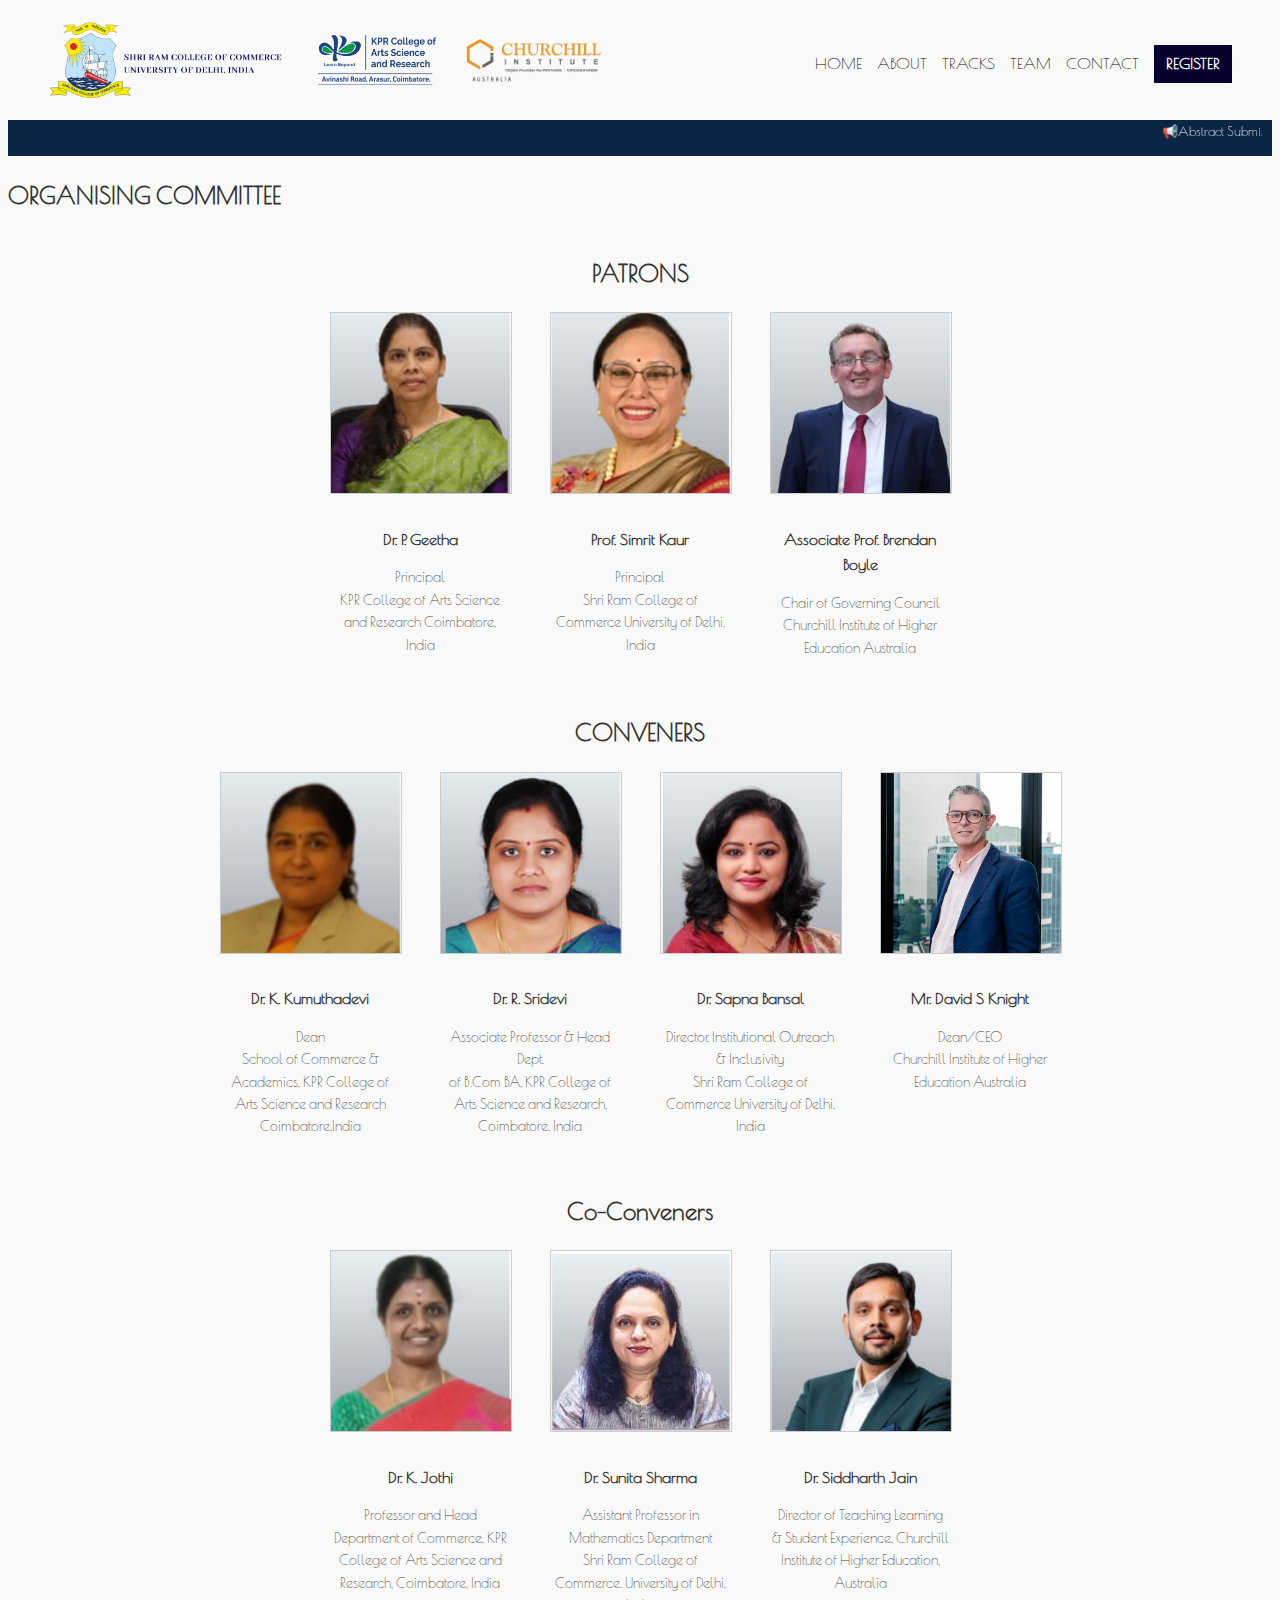
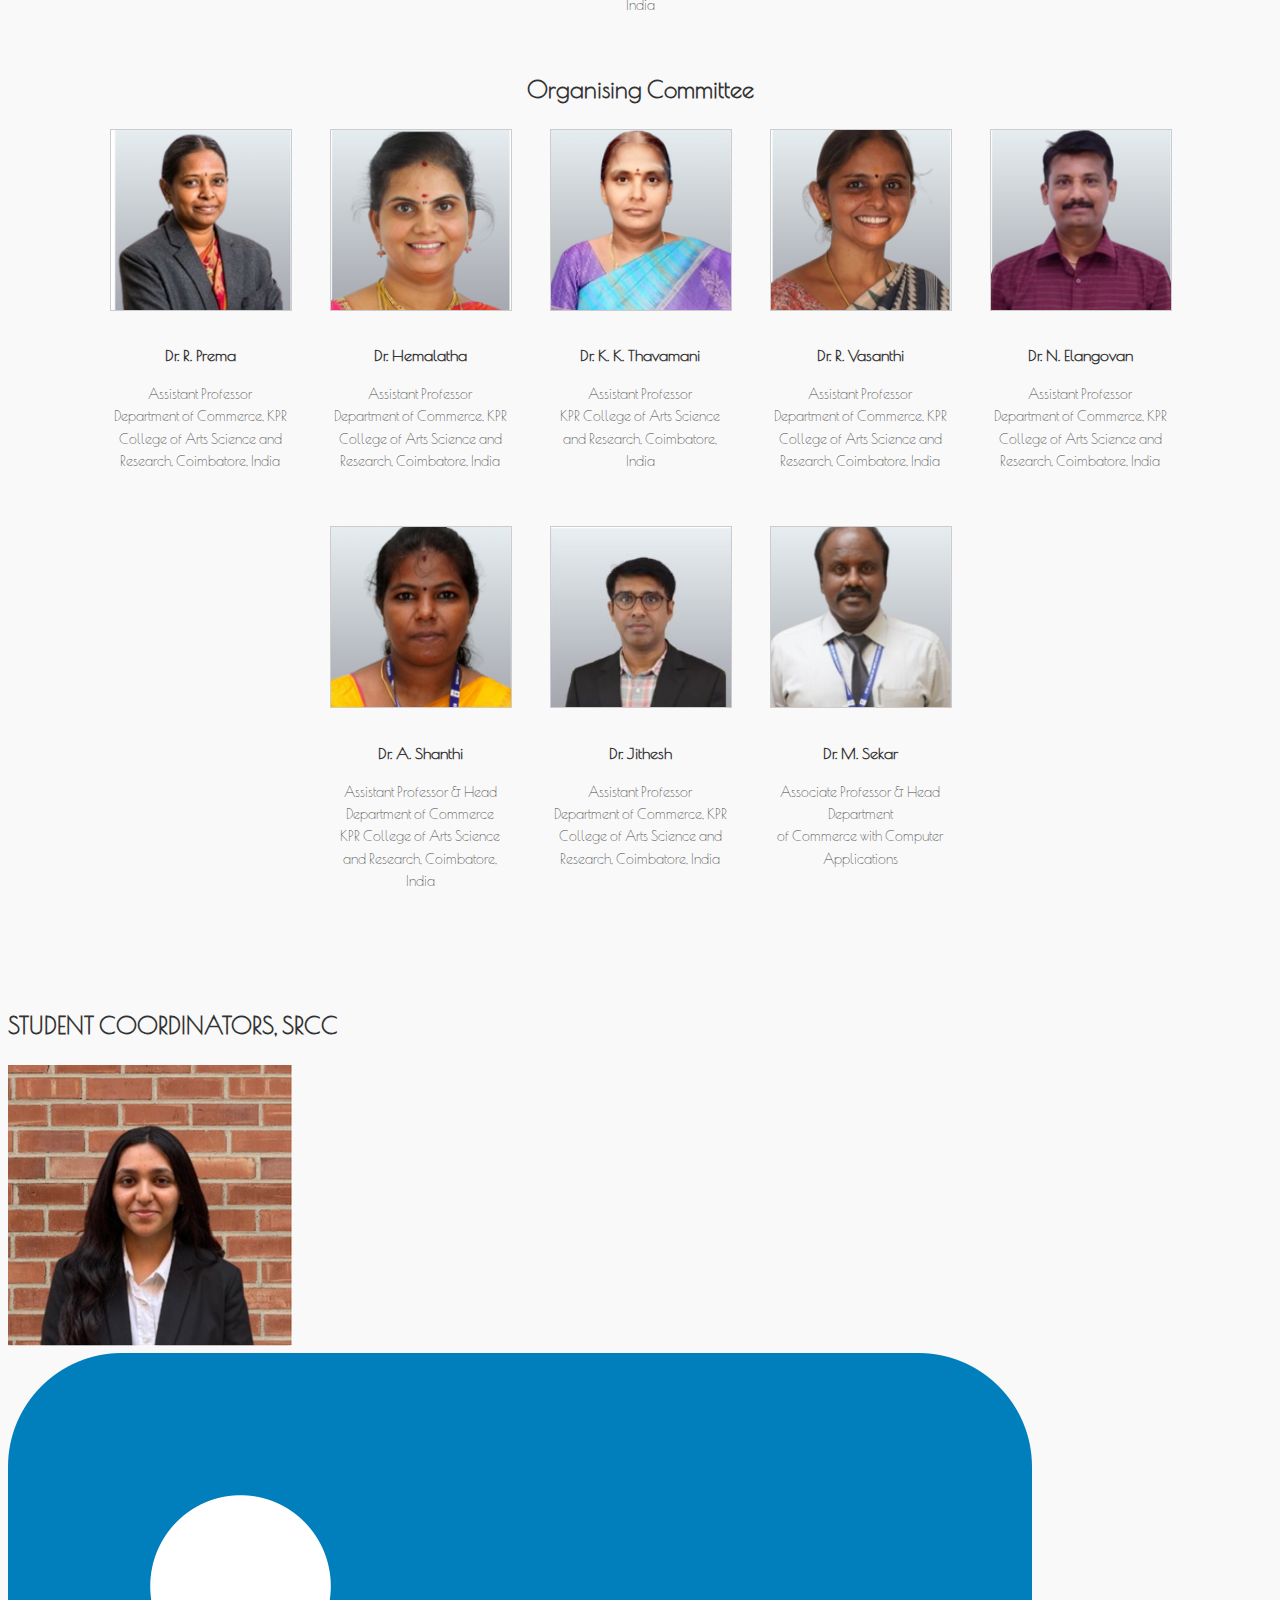
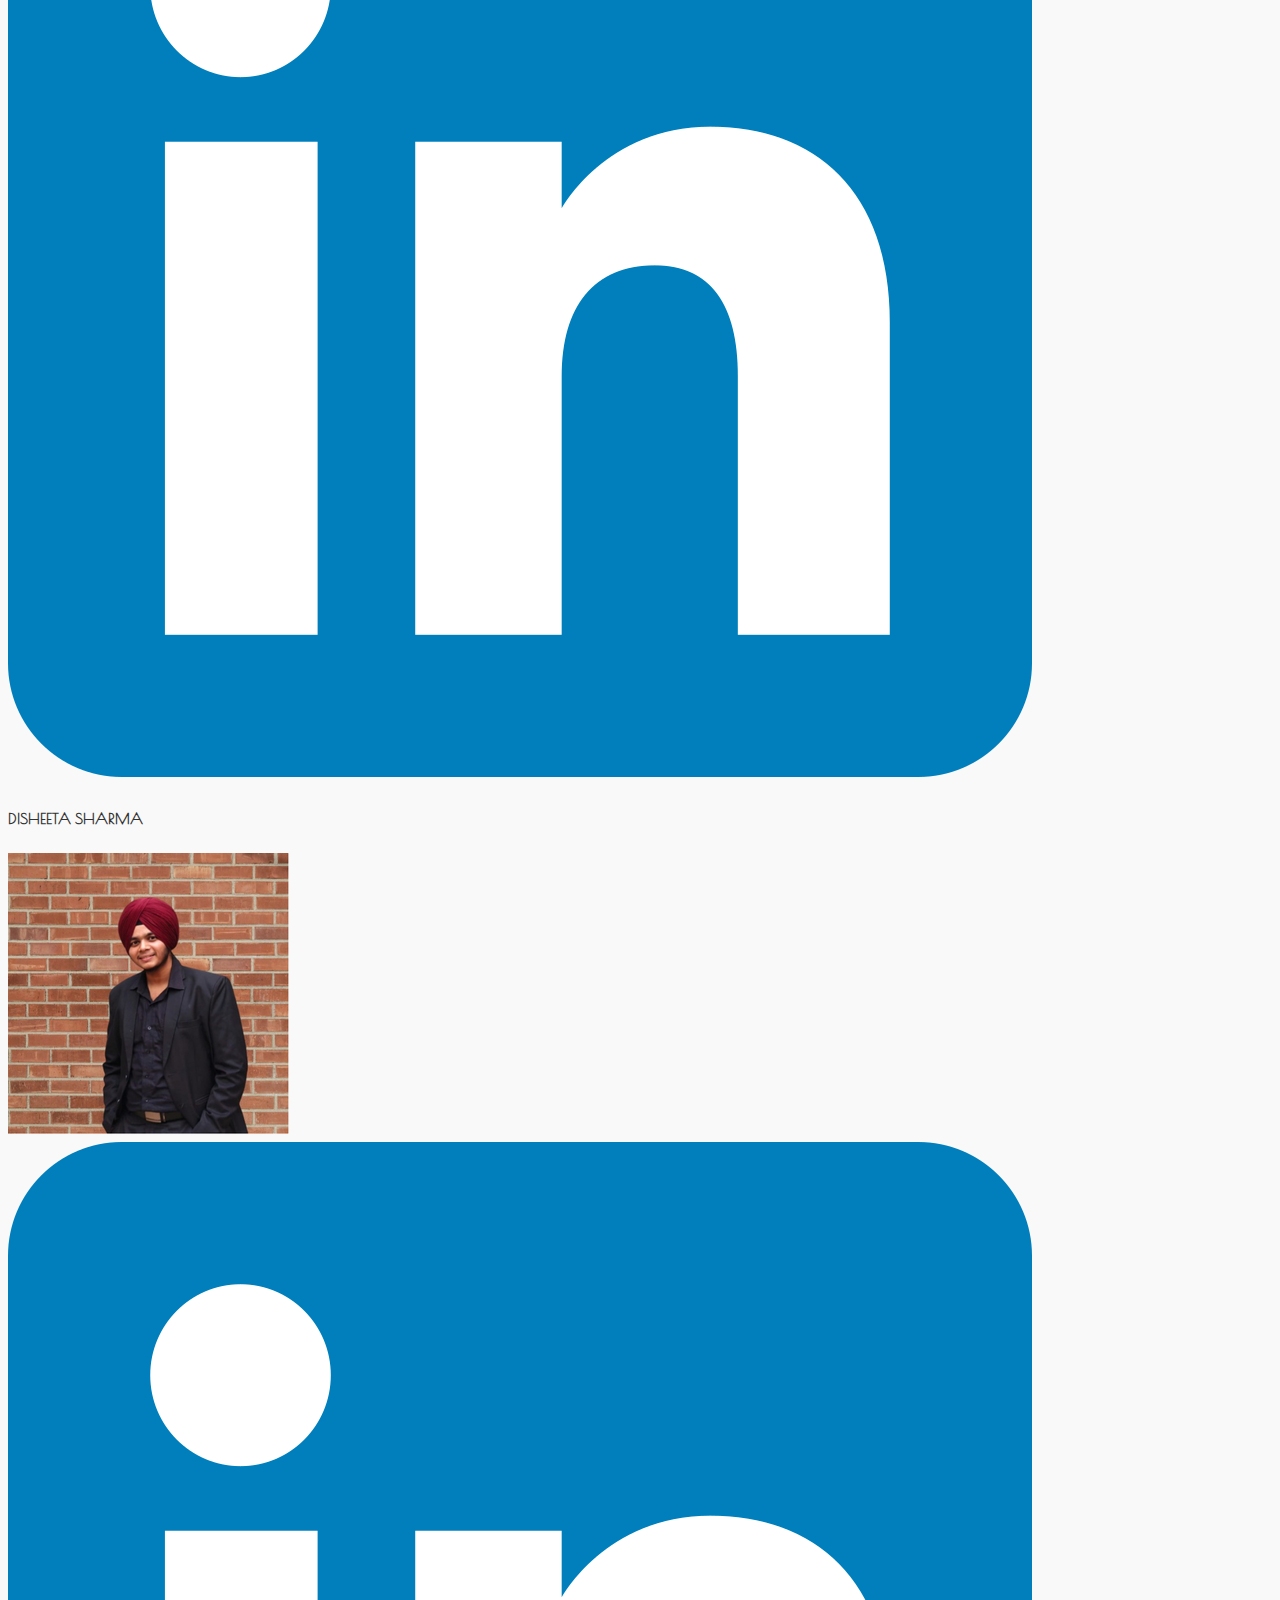
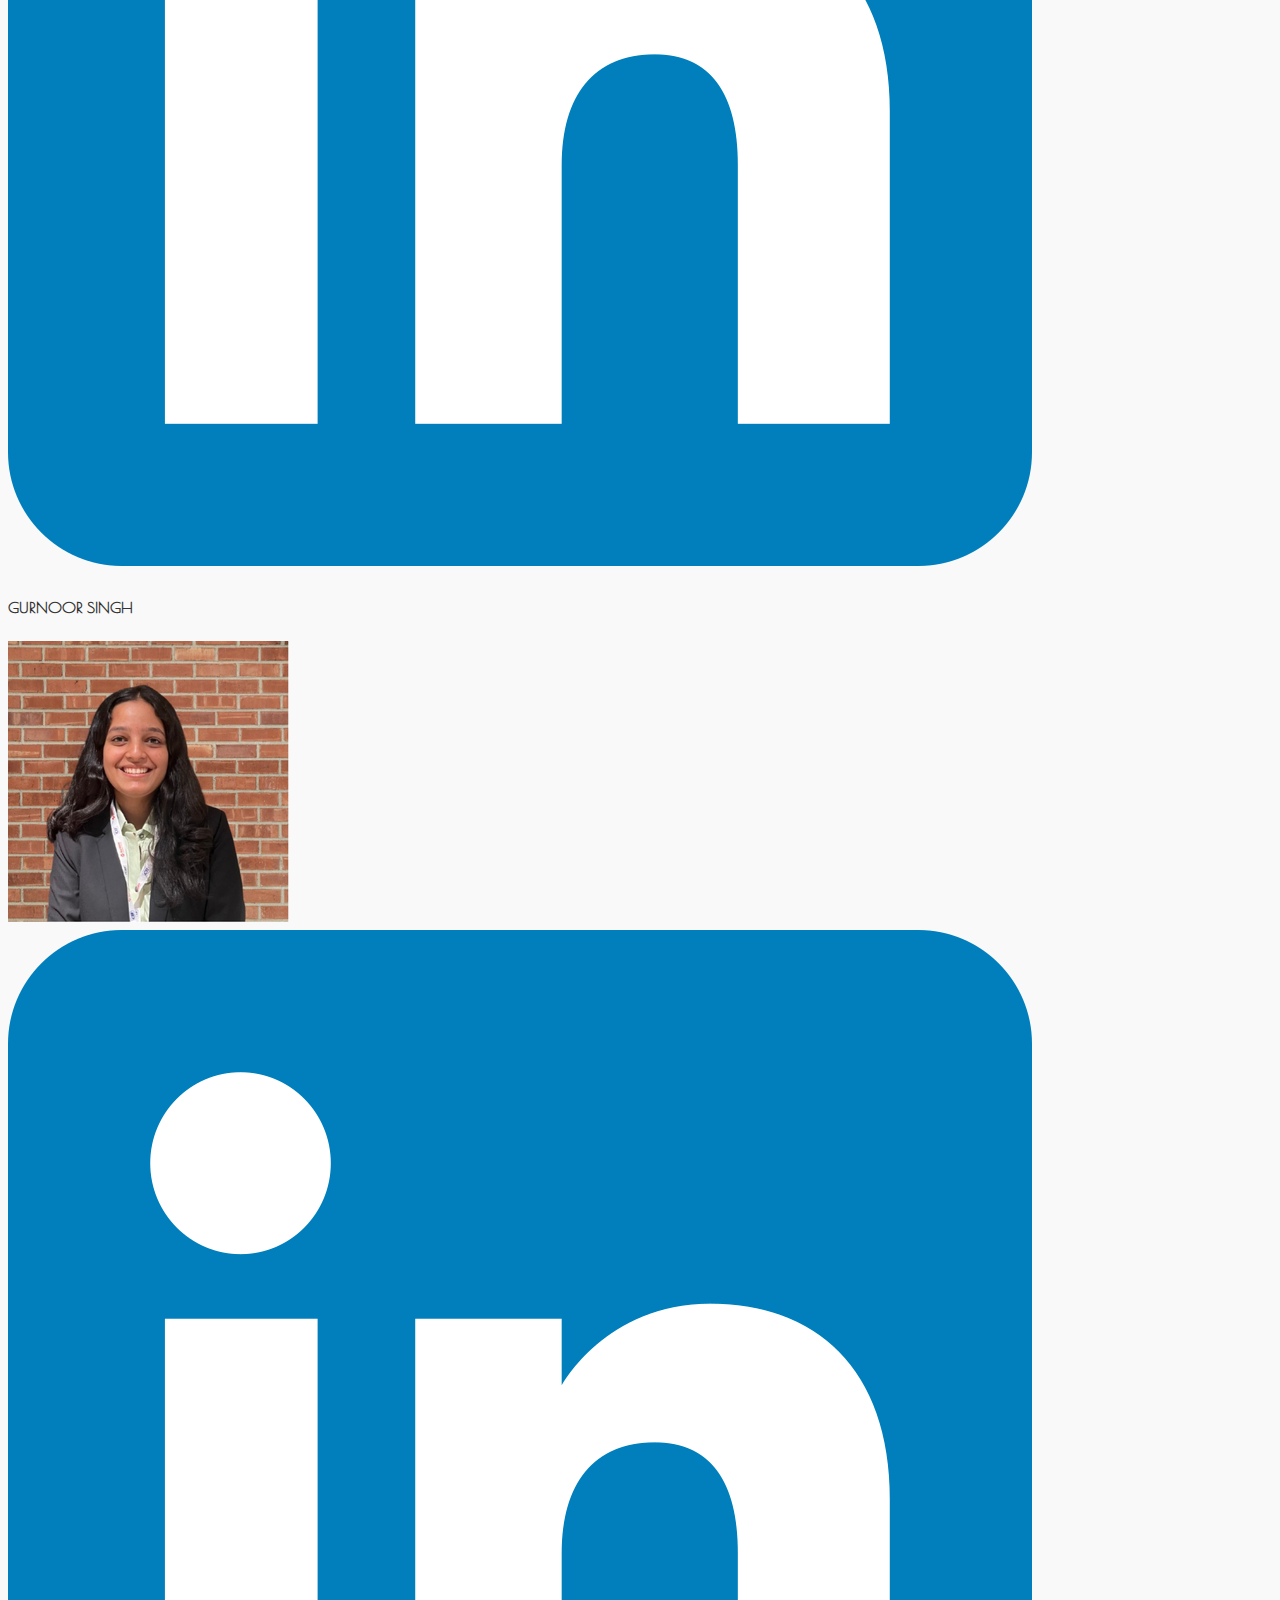
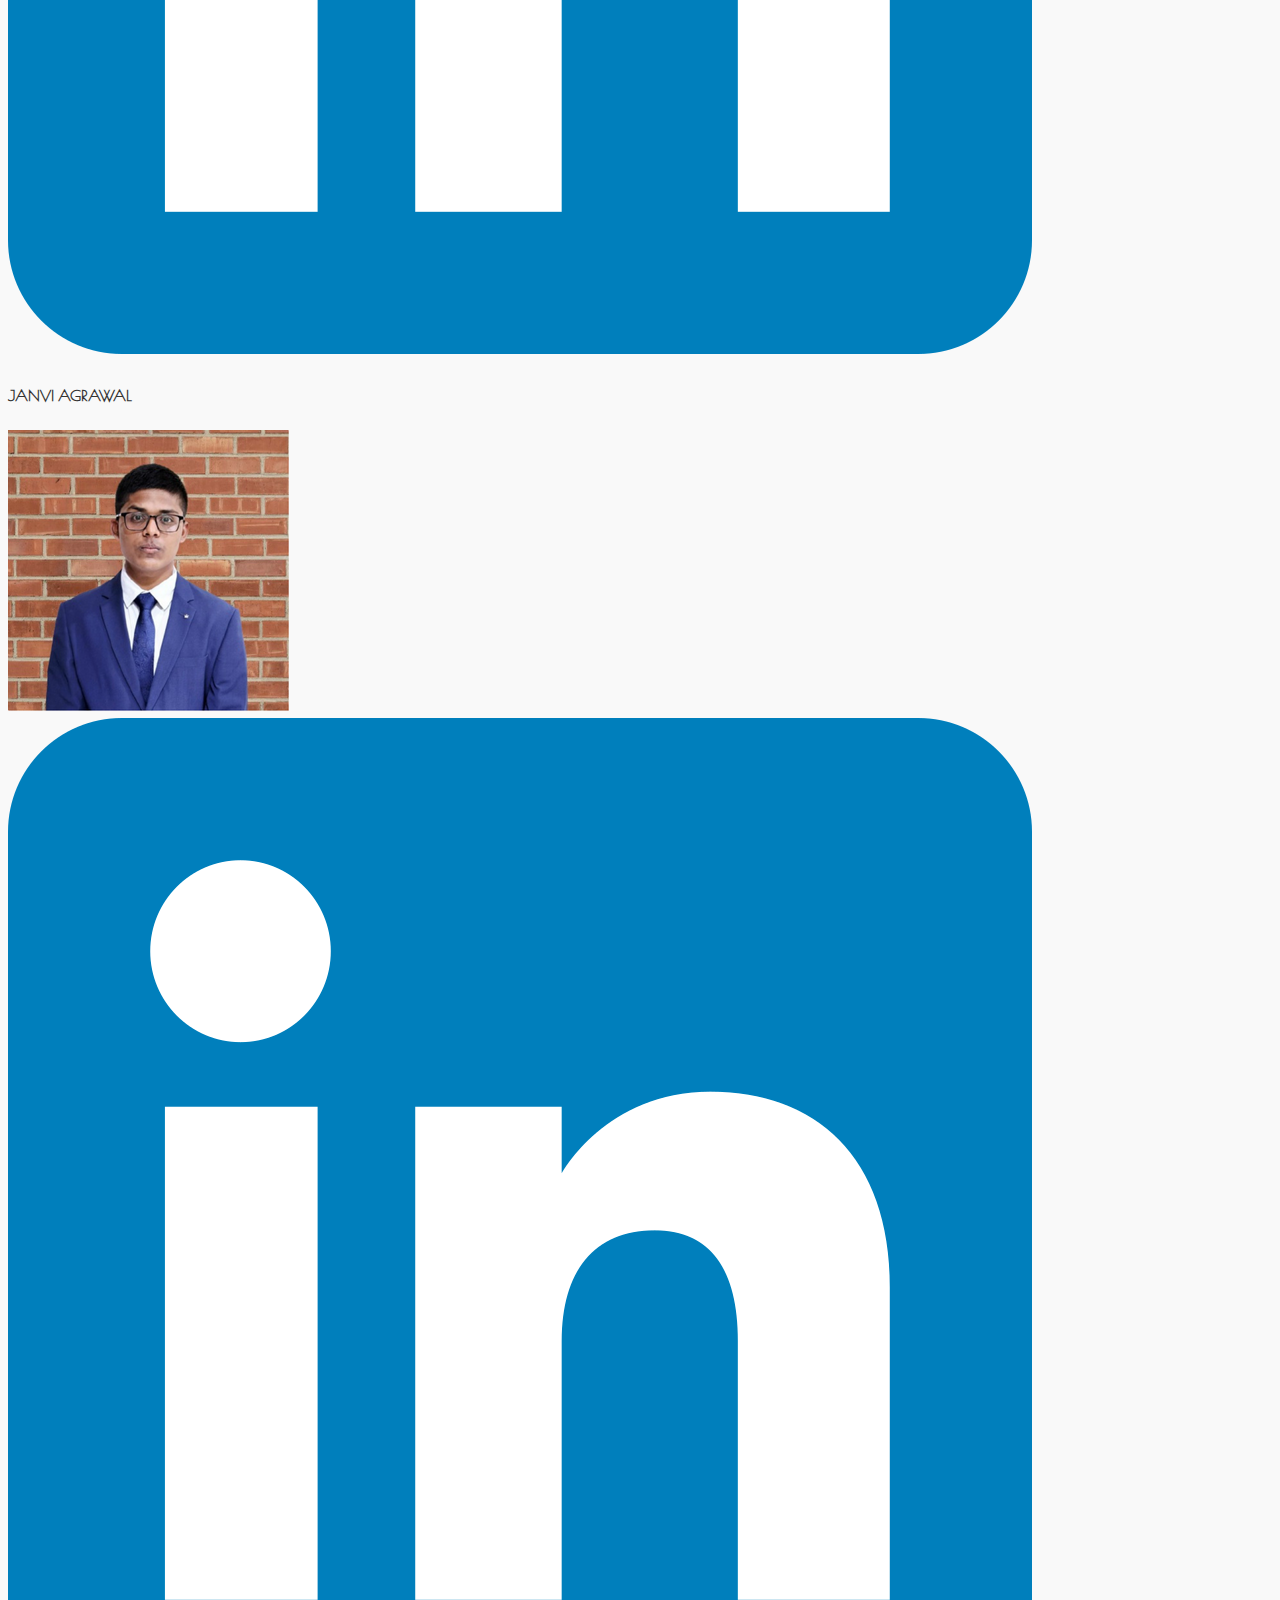
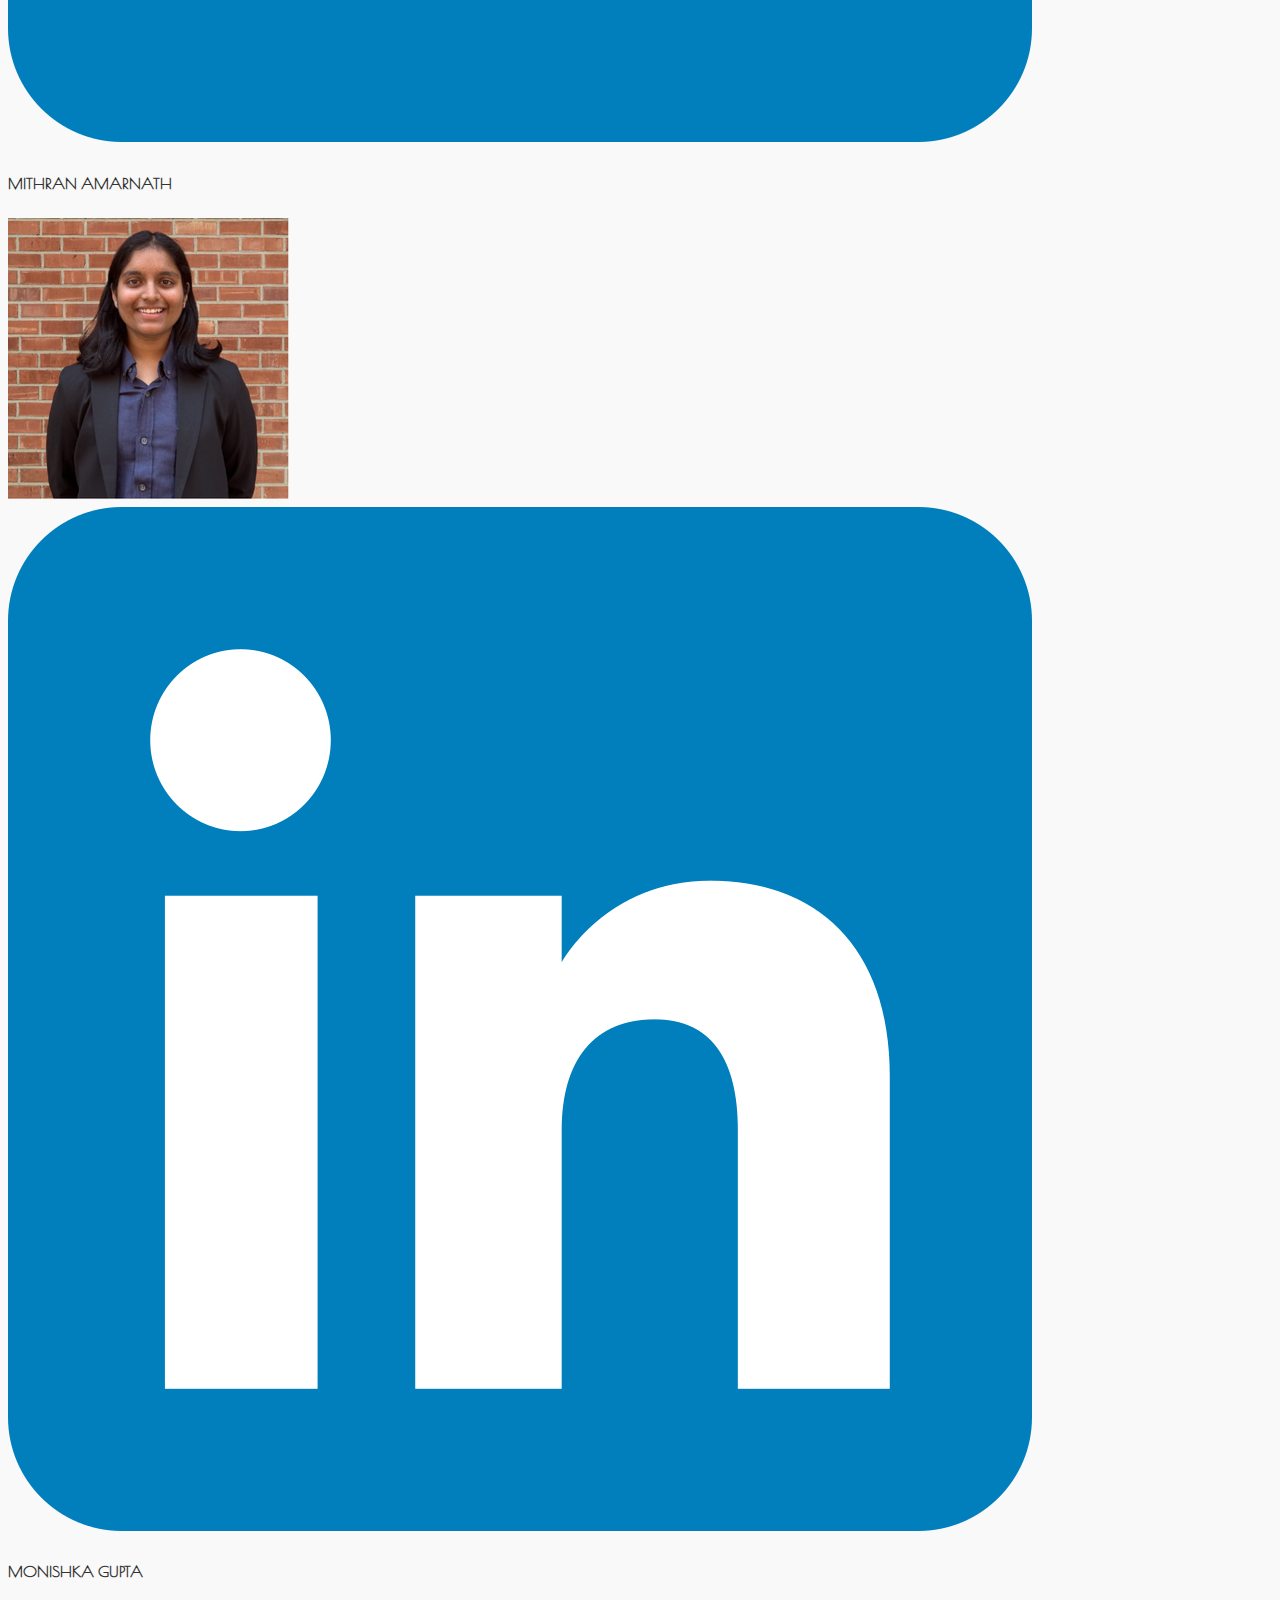
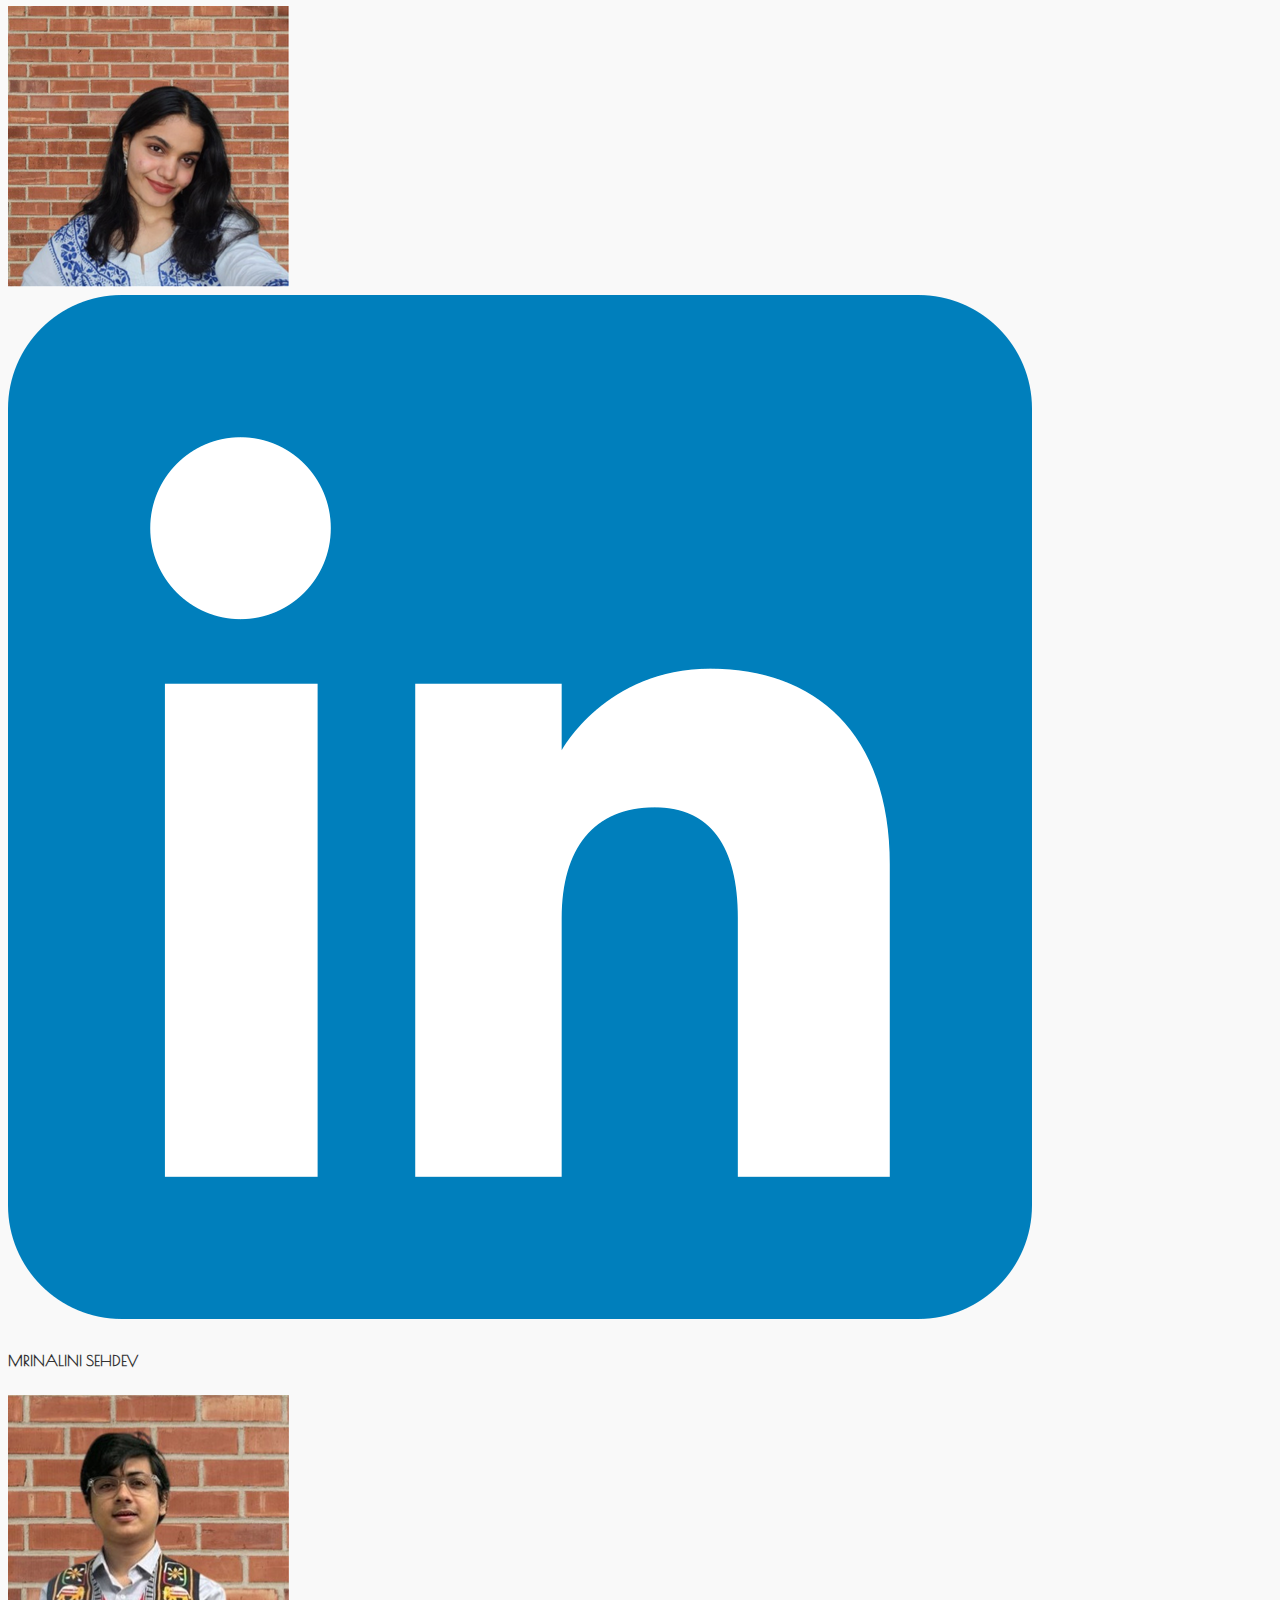
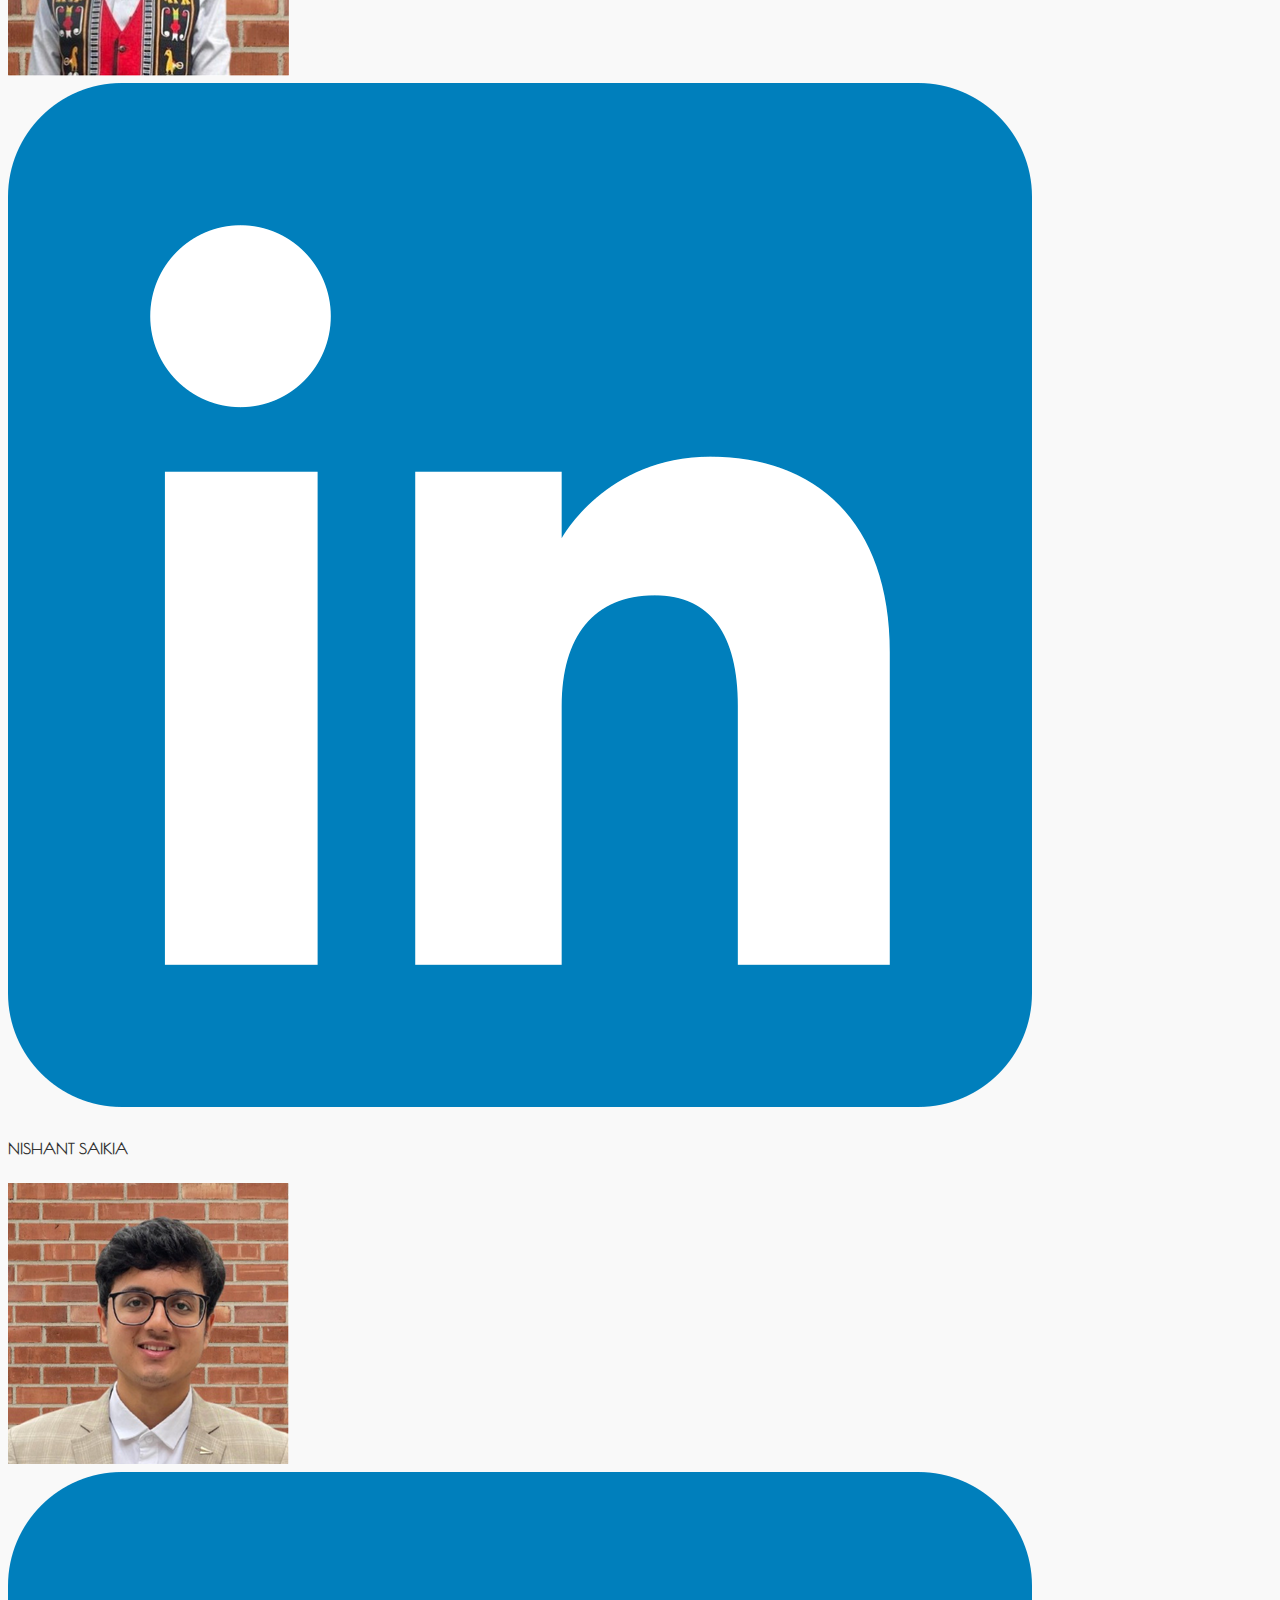
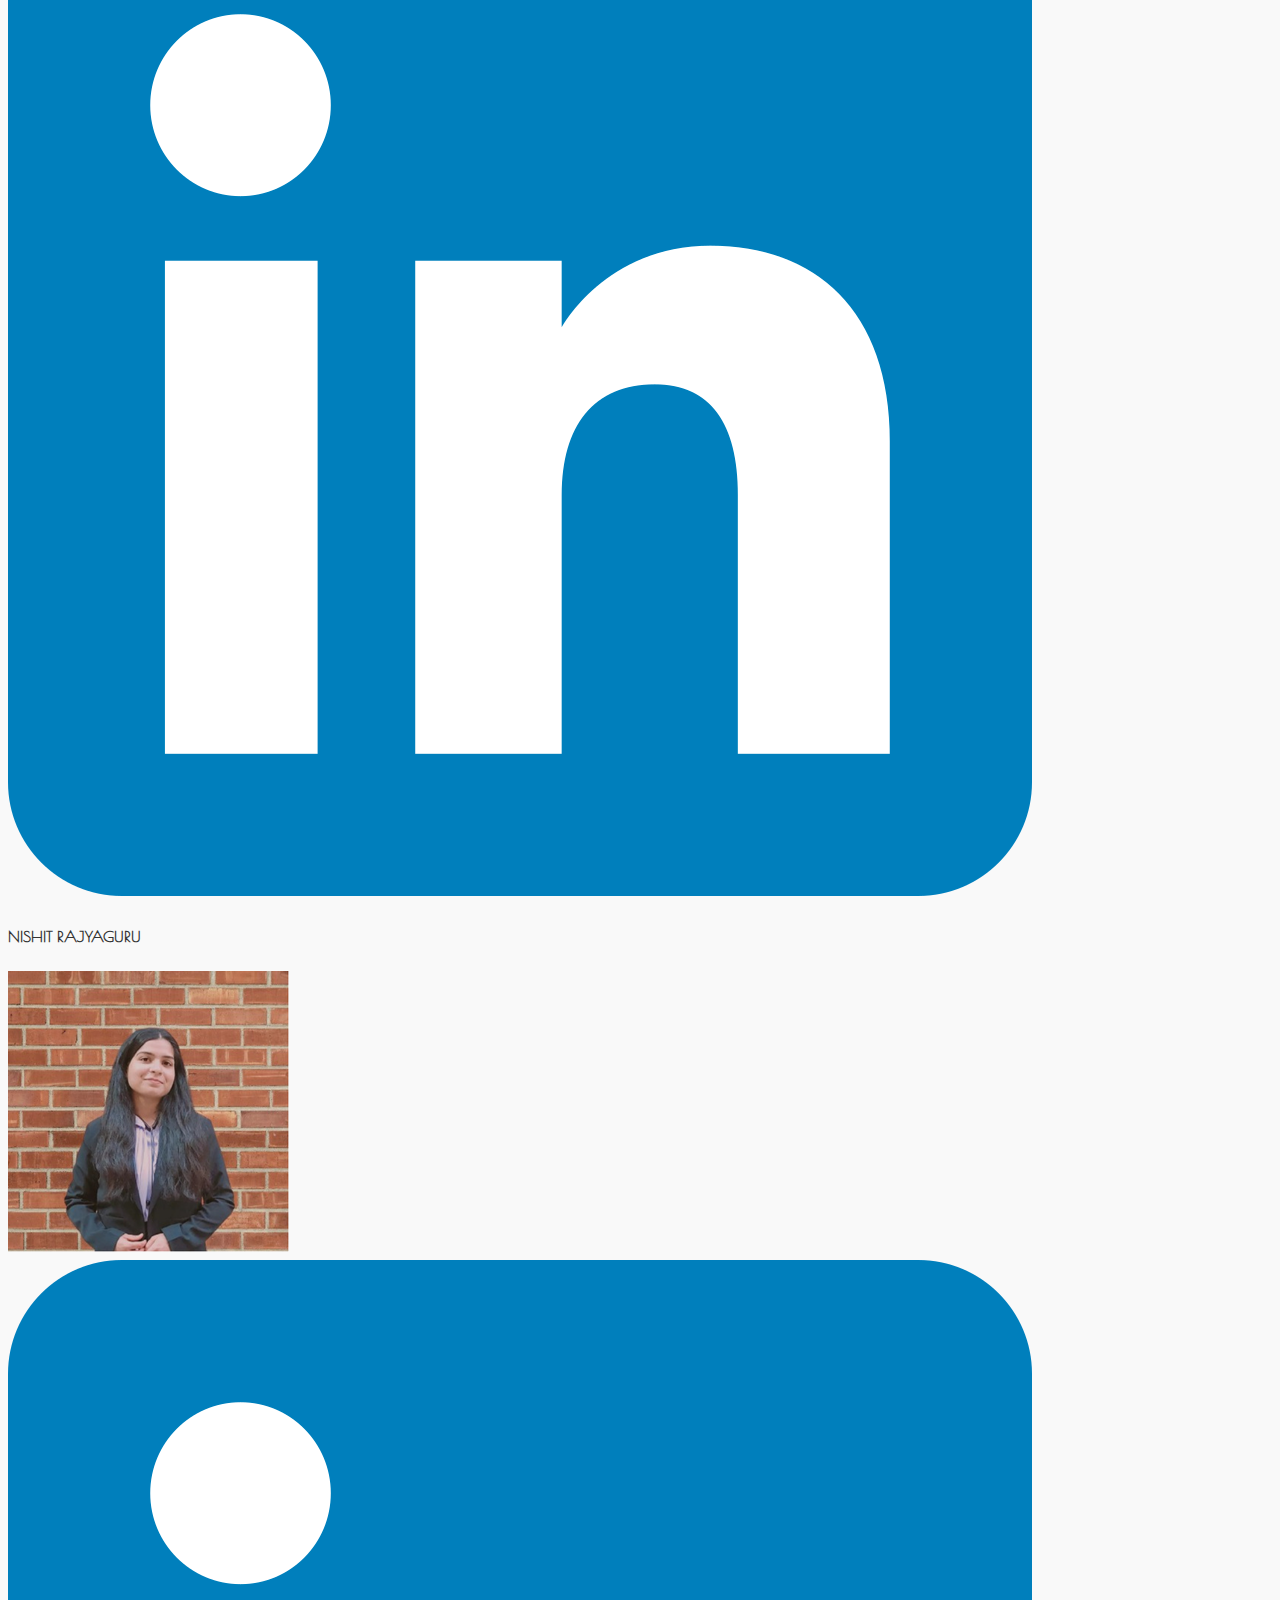
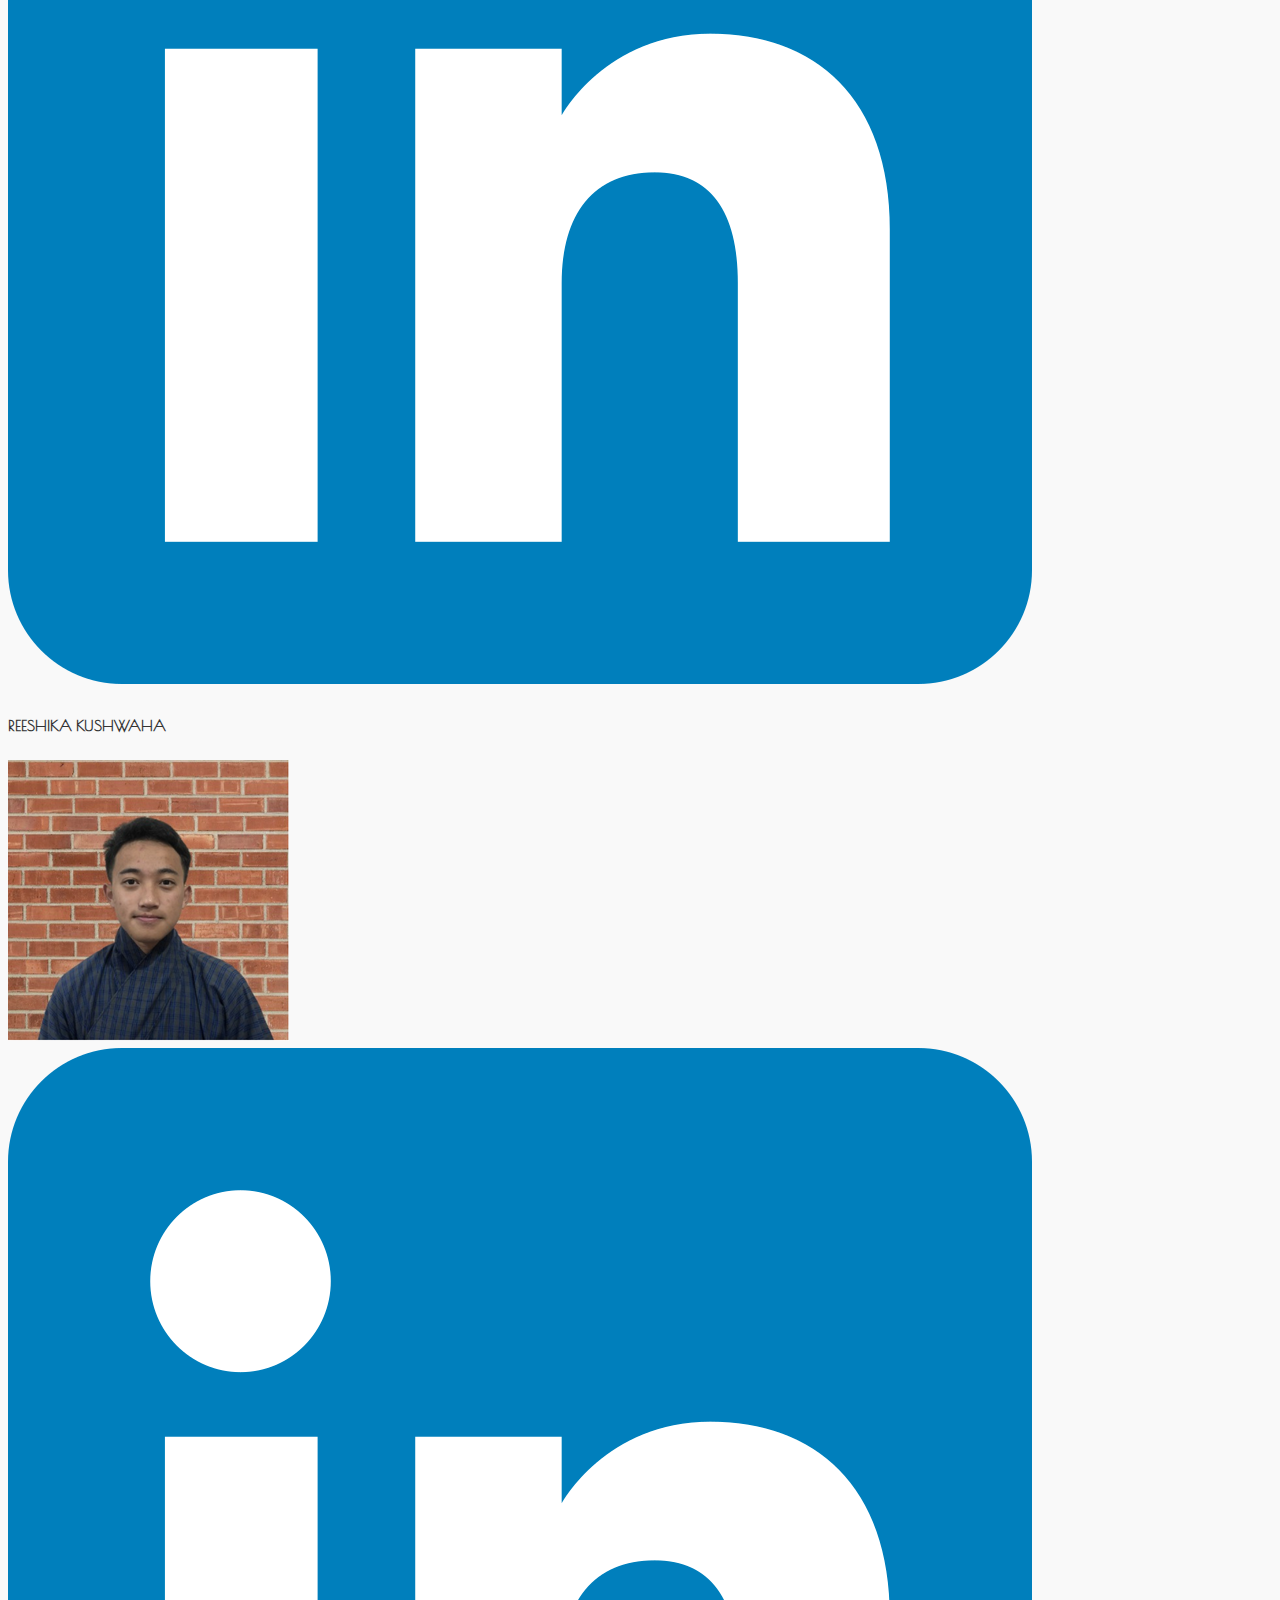
<file: team.html>
<!DOCTYPE html>
<html lang="en">
  <head>
    <meta charset="UTF-8" />
    <meta name="viewport" content="width=device-width, initial-scale=1.0" />
    <title>Team - ICAISEG 2025</title>
    <link rel="stylesheet" href="css/style.css" />
    <link
      href="https://fonts.googleapis.com/css2?family=Archivo:wght@400;700&family=Lora&display=swap"
      rel="stylesheet"
    />
  </head>
  <body>
    <!-- Navbar -->
    <nav
      style="
        display: flex;
        justify-content: space-between;
        align-items: center;
        background-color: #f9f9f9;
        padding: 12px 40px;
        color: rgb(0, 0, 0);
        flex-wrap: wrap;
      "
    >
      <!-- Logos -->
      <div style="display: flex; align-items: center; gap: 30px">
        <a href="https://srcc.edu/" target="_blank" title="Visit SRCC">
          <img
            src="photos/srcc-transparent-logo.png"
            alt="SRCC"
            height="80"
            style="object-fit: contain"
          />
        </a>
        <a
          href="https://kprcas.ac.in/"
          target="_blank"
          title="Visit KPR College"
        >
          <img
            src="photos/kpr_trnsprnt.png"
            alt="KPR College"
            height="50"
            style="object-fit: contain"
          />
        </a>
        <a
          href="https://churchill.nsw.edu.au/"
          target="_blank"
          title="Visit Churchill College"
        >
          <img
            src="photos/churchil-logo-with-australia.png"
            alt="Churchill College"
            height="50"
            style="object-fit: contain"
          />
        </a>
      </div>
      <div
        style="display: flex; gap: 15px; align-items: center; flex-wrap: wrap"
      >
        <a href="index.html" style="color: rgb(0, 0, 0); text-decoration: none"
          >HOME</a
        >

        <a href="about.html" style="color: rgb(0, 0, 0); text-decoration: none"
          >ABOUT</a
        >
        <a href="tracks.html" style="color: rgb(0, 0, 0); text-decoration: none"
          >TRACKS</a
        >
        <a
          href="team.html"
          style="color: rgb(0, 0, 0); text-decoration: none"
          >TEAM</a
        >
        <a
          href="contact.html"
          style="color: rgb(0, 0, 0); text-decoration: none"
          >CONTACT</a
        >
        <a
          href="register.html"
          style="
            background-color: #06002e;
            padding: 6px 12px;
            color: #ffffff;
            font-weight: bold;
            border-radius: 0px;
            text-decoration: none;
          "
          >REGISTER</a
        >
      </div>
    </nav>
    <div class="marquee-wrapper">
      <marquee behavior="scroll" direction="left" scrollamount="6">
        📢Abstract Submission: August 15, 2025 | Notification of Acceptance:
        August 22, 2025 | Full Paper Submission: August 31, 2025
      </marquee>
    </div>

        <h2 class="animated-heading">ORGANISING COMMITTEE</h2>

        <!-- Patrons -->
        <h3 class="subsection-title">PATRONS</h3>
        <div class="speaker-grid">
          <div class="speaker-card">
            <img
              src="photos/Dr_p_geetha_updated.png"
              alt="Dr. P. Geetha"
            />
            <h4>Dr. P. Geetha</h4>
            <p>
              Principal<br/>
KPR College of Arts Science and Research Coimbatore, India
            </p>
          </div>
          <div class="speaker-card">
            <img
              src="photos/speakers/DrSimritKaurPatron.JPG"
              alt="Prof. Simrit Kaur"
            />
            <h4>Prof. Simrit Kaur</h4>
            <p>Principal<br/>
Shri Ram College of Commerce 
University of Delhi, India</p>
          </div>
          <div class="speaker-card">
            <img
              src="photos/speakers/AssociateProfBrendanBoylePatron.JPG"
              alt="Associate Prof. Brendan Boyle"
            />
            <h4>Associate Prof. Brendan Boyle</h4>
            <p>
             Chair of Governing Council <br/>
Churchill Institute of Higher Education
Australia
            </p>
          </div>
        </div>

        <!-- Conveners -->
        <h3 class="subsection-title">CONVENERS</h3>
        <div class="speaker-grid">
          <div class="speaker-card">
            <img
              src="photos/dr_k_kumuthadevi.png"
              alt="Dr. K. Kumuthadevi"
            />
            <h4>Dr. K. Kumuthadevi</h4>
            <p>Dean<br/>
               School of Commerce & Academics, KPR College of Arts Science and Research Coimbatore,India</p>
          </div>
          <div class="speaker-card">
            <img
              src="photos/dr_r_sridevi_updated.png"
              alt="Dr. R. Sridevi"
            />
            <h4>Dr. R. Sridevi</h4>
            <p>Associate Professor & Head Dept.<br/>
               of B.Com BA, KPR College of Arts Science and Research, Coimbatore, India</p>
          </div>
          <div class="speaker-card">
            <img
              src="photos/speakers/DrSapnaBansalConveners.JPG"
              alt="Dr. Sapna Bansal"
            />
            <h4>Dr. Sapna Bansal</h4>
            <p>Director, Institutional Outreach & Inclusivity <br/>
Shri Ram College of Commerce
University of Delhi, India</p>
          </div>
          <div class="speaker-card">
            <img
              src="photos/speakers/DavidSKnight.jpeg"
              alt="Dr. David S Knight"
            />
            <h4>Mr. David S Knight</h4>
            <p>Dean/CEO<br/>
Churchill Institute of Higher Education Australia</p>
          </div>
        </div>

        <!-- Co-Conveners -->
        <h3 class="subsection-title">Co-Conveners</h3>
        <div class="speaker-grid">
          <div class="speaker-card">
            <img
              src="photos/dr_k_jothi_updated.png"
              alt="Dr. K. Jothi"
            />
            <h4>Dr. K. Jothi</h4>
            <p>Professor and Head<br/>
               Department of Commerce, KPR College of Arts Science and Research, Coimbatore, India</p>
          </div>
          <div class="speaker-card">
            <img
              src="photos/speakers/DrSunitSharmaCoConveners.JPG"
              alt="Dr. Sunita Sharma"
            />
            <h4>Dr. Sunita Sharma</h4>
            <p>Assistant Professor in Mathematics Department<br/>
               Shri Ram College of Commerce.
University of Delhi, India</p>
          </div>
          <div class="speaker-card">
            <img
              src="photos/speakers/DrSiddharthJainCoConveners.JPG"
              alt="Dr. Siddharth Jain"
            />
            <h4>Dr. Siddharth Jain</h4>
            <p>Director of Teaching Learning <br/>
              & Student Experience, Churchill Institute of Higher Education, Australia</p>
          </div>
        </div>

        <!-- Organizing Committee Members -->
        <h3 class="subsection-title">Organising Committee</h3>
        <div class="speaker-grid">
          <div class="speaker-card">
            <img src="photos/dr_r_prema_updated.png" alt="Dr. R. Prema" />
            <h4>Dr. R. Prema</h4>
            <p>Assistant Professor<br/>
               Department of Commerce, KPR College of Arts Science and Research, Coimbatore, India</p>
          </div>
          <div class="speaker-card">
            <img
              src="photos/dr_hemalatha_updated.png"
              alt="Dr. Hemalatha"
            />
            <h4>Dr. Hemalatha</h4>
            <p>Assistant Professor <br/>
               Department of Commerce, KPR College of Arts Science and Research, Coimbatore, India</p>
          </div>
          <div class="speaker-card">
            <img
              src="photos/dr_k_k_thavamani.png"
              alt="Dr. K. K. Thavamani"
            />
            <h4>Dr. K. K. Thavamani</h4>
            <p>Assistant Professor <br/> 
KPR College of Arts Science and Research, Coimbatore, India</p>
          </div>
          <div class="speaker-card">
            <img
              src="photos/dr_r_vasanthi_updated.png"
              alt="Dr. R. Vasanthi"
            />
            <h4>Dr. R. Vasanthi</h4>
            <p>Assistant Professor  <br/>
              Department of Commerce, KPR College of Arts Science and Research, Coimbatore, India</p>
          </div>
          <div class="speaker-card">
            <img
              src="photos/dr_n_elangovan.png"
              alt="Dr. N. Elangovan"
            />
            <h4>Dr. N. Elangovan</h4>
            <p>Assistant Professor <br/>
               Department of Commerce, KPR College of Arts Science and Research, Coimbatore, India</p>
          </div>
          <div class="speaker-card">
            <img
              src="photos/dr_a_shanthi_updated.png"
              alt="Dr. A. Shanthi"
            />
            <h4>Dr. A. Shanthi</h4>
            <p>Assistant Professor & Head 
Department of Commerce <br/>
 KPR College of Arts Science and Research, Coimbatore, India
</p>
          </div>
          <div class="speaker-card">
            <img src="photos/speakers/Dr.JitheshOrgCom.JPG" alt="Dr. Jithesh" />
            <h4>Dr. Jithesh</h4>
            <p>Assistant Professor <br/>
               Department of Commerce, KPR College of Arts Science and Research, Coimbatore, India
</p>
          </div>
          <div class="speaker-card">
            <img src="photos/dr_m_sekar_updated.png" alt="Dr. M. Sekar" />
            <h4>Dr. M. Sekar</h4>
            <p>Associate Professor & Head 
Department <br/>
of Commerce with Computer Applications 
</p>
          </div>
        </div>
      </div>
    </section>
    <section></section>
<h2 class="animated-heading">STUDENT COORDINATORS, SRCC</h2>

    <div class="team-grid">
  <div class="flip-card">
    <div class="card-inner">
      <div class="card-front">
        <img src="photos/disheeta-coordinator.png" alt="DISHEETA SHARMA" />
      </div>
      <div class="card-back">
        <a href="https://in.linkedin.com/in/disheeta-sharma-2a8873324" target="_blank">
          <img src="photos/LINKEDIN-LOGO.png" alt="LinkedIn" class="linkedin-icon" />
        </a>
      </div>
    </div>
    <h4 class="coord-name">DISHEETA SHARMA</h4>
  </div>
  <div class="flip-card">
    <div class="card-inner">
      <div class="card-front">
        <img src="photos/gurnoor-coordinator.png" alt="GURNOOR SINGH" />
      </div>
      <div class="card-back">
        <a href="https://in.linkedin.com/in/gurnoor-singh-b5ab8a316" target="_blank">
          <img src="photos/LINKEDIN-LOGO.png" alt="LinkedIn" class="linkedin-icon" />
        </a>
      </div>
    </div>
    <h4 class="coord-name">GURNOOR SINGH</h4>
  </div>
  <div class="flip-card">
    <div class="card-inner">
      <div class="card-front">
        <img src="photos/janvi-coordinator.png" alt="JANVI AGRAWAL" />
      </div>
      <div class="card-back">
        <a href="https://in.linkedin.com/in/janvi-agrawal-8a37b7330" target="_blank">
          <img src="photos/LINKEDIN-LOGO.png" alt="LinkedIn" class="linkedin-icon" />
        </a>
      </div>
    </div>
    <h4 class="coord-name">JANVI AGRAWAL</h4>
  </div>
  <div class="flip-card">
    <div class="card-inner">
      <div class="card-front">
        <img src="photos/mithran-coordinator.png" alt="MITHRAN AMARNATH" />
      </div>
      <div class="card-back">
        <a href="https://in.linkedin.com/in/mithran-amarnath-414b09302" target="_blank">
          <img src="photos/LINKEDIN-LOGO.png" alt="LinkedIn" class="linkedin-icon" />
        </a>
      </div>
    </div>
    <h4 class="coord-name">MITHRAN AMARNATH</h4>
  </div>
  <div class="flip-card">
    <div class="card-inner">
      <div class="card-front">
        <img src="photos/monishka-coordinator.png" alt="MONISHKA GUPTA" />
      </div>
      <div class="card-back">
        <a href="https://in.linkedin.com/in/monishka-gupta-49877b212" target="_blank">
          <img src="photos/LINKEDIN-LOGO.png" alt="LinkedIn" class="linkedin-icon" />
        </a>
      </div>
    </div>
    <h4 class="coord-name">MONISHKA GUPTA</h4>
  </div>
  <div class="flip-card">
    <div class="card-inner">
      <div class="card-front">
        <img src="photos/mrinalini-coordinator.png" alt="MRINALINI SEHDEV" />
      </div>
      <div class="card-back">
        <a href="https://in.linkedin.com/in/mrinalini-sehdev-740a82286" target="_blank">
          <img src="photos/LINKEDIN-LOGO.png" alt="LinkedIn" class="linkedin-icon" />
        </a>
      </div>
    </div>
    <h4 class="coord-name">MRINALINI SEHDEV</h4>
  </div>
  <div class="flip-card">
    <div class="card-inner">
      <div class="card-front">
        <img src="photos/nishant-coordinator.png" alt="NISHANT SAIKIA " />
      </div>
      <div class="card-back">
        <a href="https://in.linkedin.com/in/nishant-saikia-27924919b" target="_blank">
          <img src="photos/LINKEDIN-LOGO.png" alt="LinkedIn" class="linkedin-icon" />
        </a>
      </div>
    </div>
    <h4 class="coord-name">NISHANT SAIKIA</h4>
  </div>
  <div class="flip-card">
    <div class="card-inner">
      <div class="card-front">
        <img src="photos/nishit-coordinator.png" alt="NISHIT RAJYAGURU" />
      </div>
      <div class="card-back">
        <a href="https://in.linkedin.com/in/nishit-rajyaguru-752ba0251?original_referer=https%3A%2F%2Fwww.google.com%2F" target="_blank">
          <img src="photos/LINKEDIN-LOGO.png" alt="LinkedIn" class="linkedin-icon" />
        </a>
      </div>
    </div>
    <h4 class="coord-name">NISHIT RAJYAGURU</h4>
  </div>
  <div class="flip-card">
    <div class="card-inner">
      <div class="card-front">
        <img src="photos/reeshika-coordinator.png" alt="REESHIKA KUSHWAHA" />
      </div>
      <div class="card-back">
        <a href="https://in.linkedin.com/in/reeshika-kushwaha-13314926b" target="_blank">
          <img src="photos/LINKEDIN-LOGO.png" alt="LinkedIn" class="linkedin-icon" />
        </a>
      </div>
    </div>
    <h4 class="coord-name">REESHIKA KUSHWAHA</h4>
  </div>
  <div class="flip-card">
    <div class="card-inner">
      <div class="card-front">
        <img src="photos/rigser-coordinator.png" alt="RIGSER NAMGYEL" />
      </div>
      <div class="card-back">
        <a href="https://in.linkedin.com/in/rigser-namgyel-87b679353" target="_blank">
          <img src="photos/LINKEDIN-LOGO.png" alt="LinkedIn" class="linkedin-icon" />
        </a>
      </div>
    </div>
    <h4 class="coord-name">RIGSER NAMGYELA</h4>
  </div>
  <div class="flip-card">
    <div class="card-inner">
      <div class="card-front">
        <img src="photos/sneha-coordinator.png" alt="SNEHA SHUKLA" />
      </div>
      <div class="card-back">
        <a href="https://in.linkedin.com/in/sneha-shukla-587880348?trk=public_post-text&original_referer=https%3A%2F%2Fwww.linkedin.com%2F" target="_blank">
          <img src="photos/LINKEDIN-LOGO.png" alt="LinkedIn" class="linkedin-icon" />
        </a>
      </div>
    </div>
    <h4 class="coord-name">SNEHA SHUKLA</h4>
  </div>
  <div class="flip-card">
    <div class="card-inner">
      <div class="card-front">
        <img src="photos/srishti-coordinator.png" alt="SRISHTI KUMAR" />
      </div>
      <div class="card-back">
        <a href="https://in.linkedin.com/in/srishti-kumar-683708335?trk=public_post-text" target="_blank">
          <img src="photos/LINKEDIN-LOGO.png" alt="LinkedIn" class="linkedin-icon" />
        </a>
      </div>
    </div>
    <h4 class="coord-name">SRISHTI KUMAR</h4>
  </div>
  <div class="flip-card">
    <div class="card-inner">
      <div class="card-front">
        <img src="photos/tanya-coordinator.png" alt="TANYA HANGLOO" />
      </div>
      <div class="card-back">
        <a href="https://in.linkedin.com/in/tanya-hangloo-84292323b?trk=public_post-text" target="_blank">
          <img src="photos/LINKEDIN-LOGO.png" alt="LinkedIn" class="linkedin-icon" />
        </a>
      </div>
    </div>
    <h4 class="coord-name">TANYA HANGLOO</h4>
  </div>
  <div class="flip-card">
    <div class="card-inner">
      <div class="card-front">
        <img src="photos/Tina-coordinator.png" alt="TINA SINGARIA" />
      </div>
      <div class="card-back">
        <a href="https://in.linkedin.com/in/tinasingaria" target="_blank">
          <img src="photos/LINKEDIN-LOGO.png" alt="LinkedIn" class="linkedin-icon" />
        </a>
      </div>
    </div>
    <h4 class="coord-name">TINA SINGARIA</h4>
  </div>
  <div class="flip-card">
    <div class="card-inner">
      <div class="card-front">
        <img src="photos/udhav-coordinator.png" alt="UDHAV BINDAL" />
      </div>
      <div class="card-back">
        <a href="https://in.linkedin.com/in/udhav-bindal-b92198233" target="_blank">
          <img src="photos/LINKEDIN-LOGO.png" alt="LinkedIn" class="linkedin-icon" />
        </a>
      </div>
    </div>
    <h4 class="coord-name">UDHAV BINDAL</h4>
  </div>
  </div>
    <!-- Footer -->
    <footer
      style="
        background-color: #003366;
        color: white;
        text-align: center;
        padding: 30px 20px;
        font-size: 14px;
      "
    >
      <div style="max-width: 1000px; margin: auto">
        <p>
          <strong
            >ICAISEG 2025 | International Conference on AI & Sustainable
            Innovation</strong
          >
        </p>
        <p>
          Contact Us: <br />
          KPR College of Arts Science & Research, Coimbatore<br />
          Shri Ram College of Commerce, University of Delhi<br />
          Churchill Institute, Australia
        </p>
        <p>
          Email: icaiseg@kprcas.ac.in 
        </p>
        <p>
          Phone: +91-95007-92336 <br/> +91-96590-89976
        </p>
        <p style="margin-top: 10px; font-size: 12px">
          &copy; 2025 ICAISEG. All Rights Reserved.
        </p>
      </div>
      <div class="social-icons">
  <a href="https://www.instagram.com/global_outreach_srcc?igsh=MW9xcDN3dmlucmh3YQ==" target="_blank" title="Instagram">
    <img src="photos/instagram-logo.webp" alt="Instagram" />
  </a>
  <a href="https://www.linkedin.com/company/global-outreach-cell-srcc/" target="_blank" title="LinkedIn">
    <img src="photos/linkedin-circle-logo.png" alt="LinkedIn" />
  </a>
  <a href="https://youtube.com/@globaloutreachsrcc?si=_0n7GmLsqYxjHJ2t" target="_blank" title="YouTube">
    <img src="photos/youtube-logo.png" alt="YouTube" />
  </a>
  <a href="https://www.facebook.com/share/1ZuuUJPrq3/" target="_blank" title="Facebook">
    <img src="photos/facebook-logo.webp" alt="Facebook" />
  </a>
</div>
    </footer>

</html>
</file>
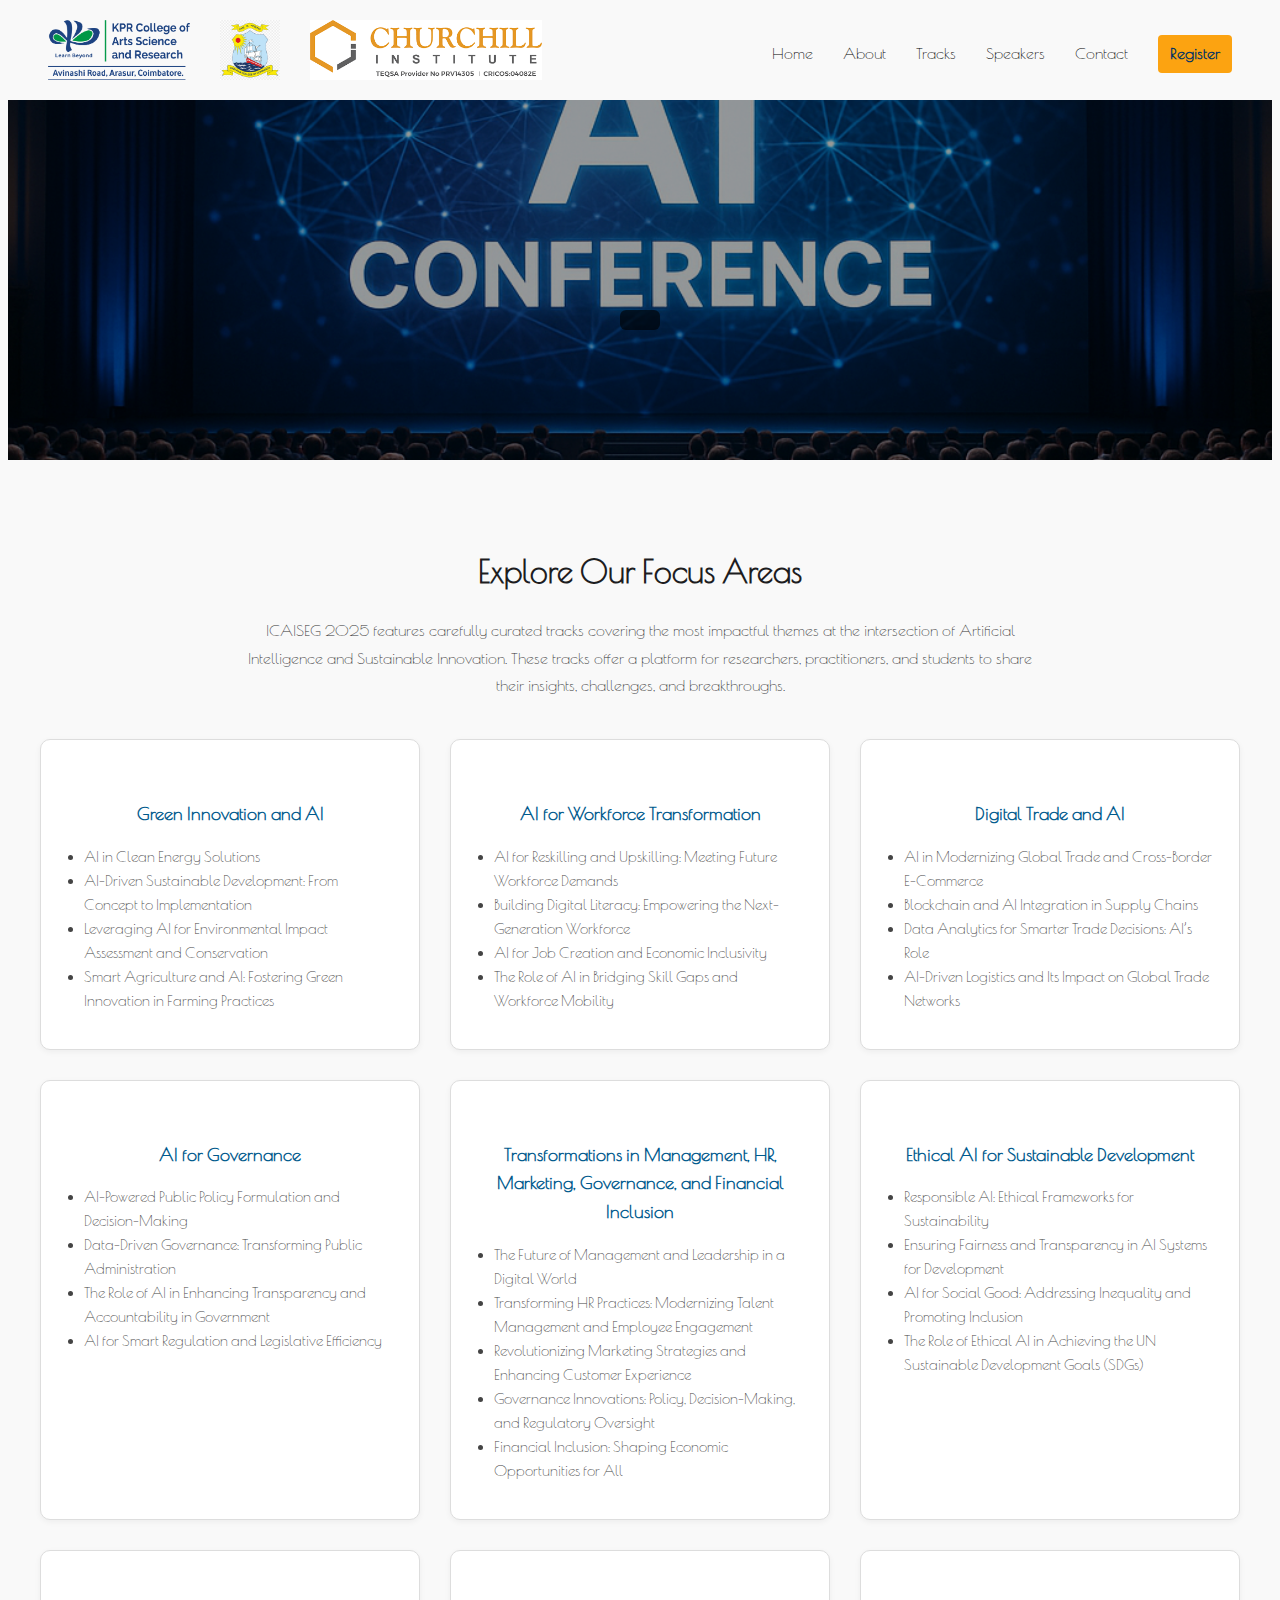
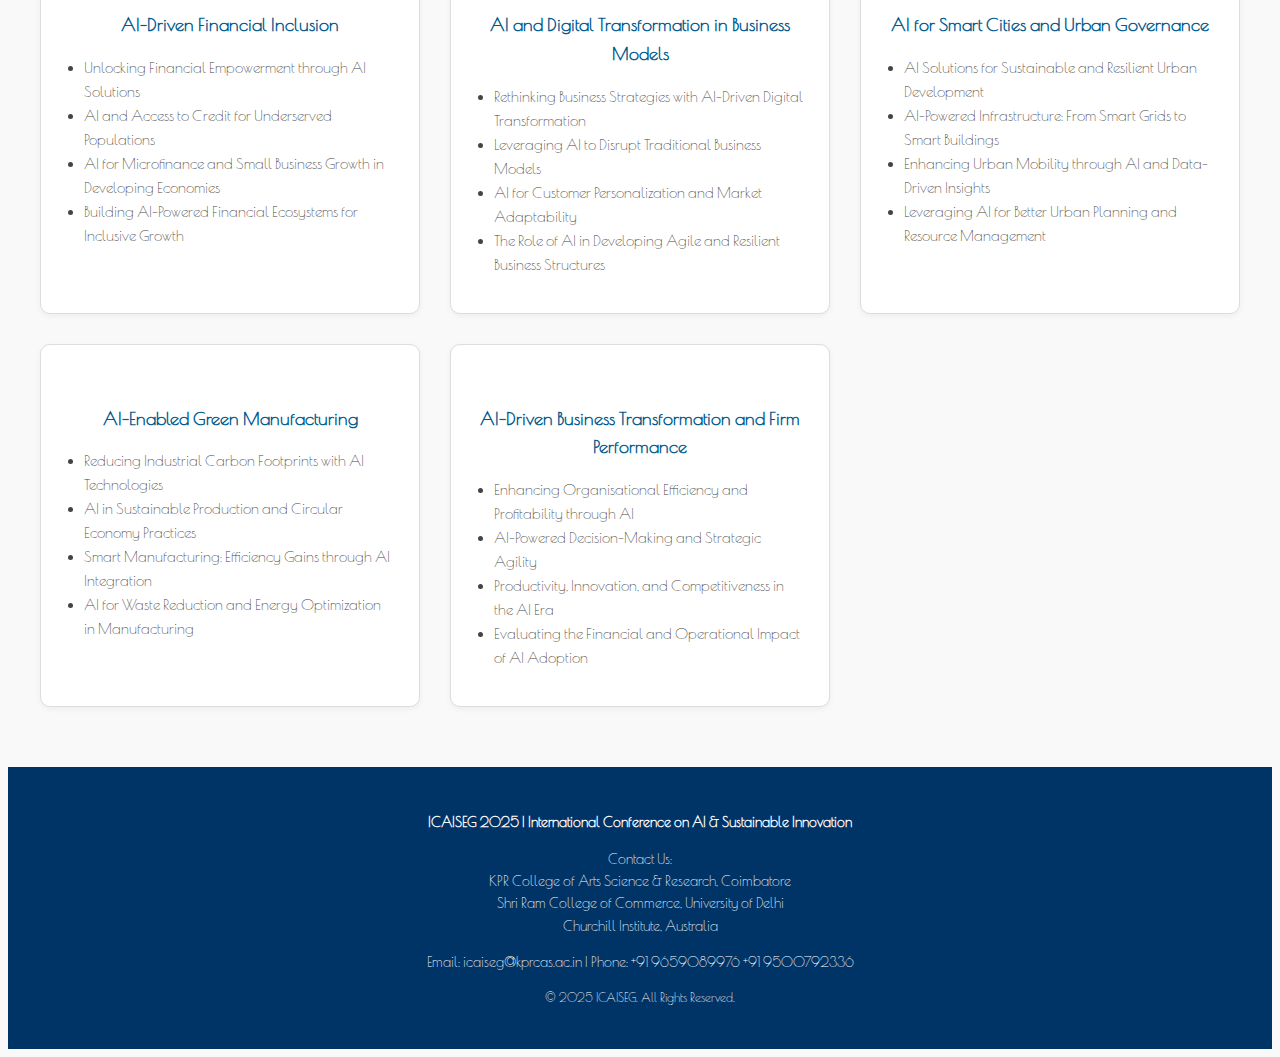
<file: tracks.html>
<!DOCTYPE html>
<html lang="en">
  <head>
    <meta charset="UTF-8" />
    <meta name="viewport" content="width=device-width, initial-scale=1.0" />
    <title>Tracks - ICAISEG 2025</title>
    <link rel="stylesheet" href="css/style.css" />
    <link
      href="https://fonts.googleapis.com/css2?family=Archivo:wght@400;700&family=Lora&display=swap"
      rel="stylesheet"
    />
  </head>
  <body>
    <!-- NAVBAR -->
    <nav
      style="
        display: flex;
        justify-content: space-between;
        align-items: center;
        background-color: #f9f9f9;
        padding: 12px 40px;
        color: rgb(0, 0, 0);
        flex-wrap: wrap;
      "
    >
      <div style="display: flex; align-items: center; gap: 30px">
        <a
          href="https://kprcas.ac.in/"
          target="_blank"
          title="Visit KPR College"
        >
          <img
            src="photos/kpr colege logo.png"
            alt="KPR College"
            height="60"
            style="object-fit: contain"
          />
        </a>
        <a href="https://srcc.edu/" target="_blank" title="Visit SRCC">
          <img
            src="photos/srcc college logo.jpg"
            alt="SRCC"
            height="60"
            style="object-fit: contain"
          />
        </a>
        <a
          href="https://churchill.nsw.edu.au/"
          target="_blank"
          title="Visit Churchill College"
        >
          <img
            src="photos/curchill colege logo.png"
            alt="Churchill College"
            height="60"
            style="object-fit: contain"
          />
        </a>
      </div>
      <div
        style="display: flex; gap: 30px; align-items: center; flex-wrap: wrap"
      >
        <a href="index.html" style="color: rgb(0, 0, 0); text-decoration: none"
          >Home</a
        >

        <a href="about.html" style="color: rgb(0, 0, 0); text-decoration: none"
          >About</a
        >
        <a href="tracks.html" style="color: rgb(0, 0, 0); text-decoration: none"
          >Tracks</a
        >
        <a
          href="speakers.html"
          style="color: rgb(0, 0, 0); text-decoration: none"
          >Speakers</a
        >
        <a
          href="contact.html"
          style="color: rgb(0, 0, 0); text-decoration: none"
          >Contact</a
        >
        <a
          href="register.html"
          style="
            background-color: #fca311;
            padding: 6px 12px;
            color: #003366;
            font-weight: bold;
            border-radius: 4px;
            text-decoration: none;
          "
          >Register</a
        >
      </div>
    </nav>

    <!-- HERO BANNER -->
    <section
      class="hero-banner"
      style="
        background: url('photos/front\ page.png') no-repeat center center/cover;
        height: 280px;
        color: white;
        display: flex;
        align-items: center;
        justify-content: center;
      "
    >
      <h1
        style="
          font-size: 40px;
          background: rgba(0, 0, 0, 0.6);
          padding: 10px 20px;
          border-radius: 6px;
        "
      >
        <!-- Conference Tracks -->
      </h1>
    </section>

    <!-- TRACKS SECTION - Website Version -->
    <section class="tracks-section">
      <h2 class="section-title">Explore Our Focus Areas</h2>
      <p class="section-description">
        ICAISEG 2025 features carefully curated tracks covering the most
        impactful themes at the intersection of Artificial Intelligence and
        Sustainable Innovation. These tracks offer a platform for researchers,
        practitioners, and students to share their insights, challenges, and
        breakthroughs.
      </p>

      <div class="track-grid">
        <div class="track-box">
          <h3>Green Innovation and AI</h3>
          <ul>
            <li>AI in Clean Energy Solutions</li>
            <li>
              AI-Driven Sustainable Development: From Concept to Implementation
            </li>
            <li>
              Leveraging AI for Environmental Impact Assessment and Conservation
            </li>
            <li>
              Smart Agriculture and AI: Fostering Green Innovation in Farming
              Practices
            </li>
          </ul>
        </div>

        <div class="track-box">
          <h3>AI for Workforce Transformation</h3>
          <ul>
            <li>
              AI for Reskilling and Upskilling: Meeting Future Workforce Demands
            </li>
            <li>
              Building Digital Literacy: Empowering the Next-Generation
              Workforce
            </li>
            <li>AI for Job Creation and Economic Inclusivity</li>
            <li>
              The Role of AI in Bridging Skill Gaps and Workforce Mobility
            </li>
          </ul>
        </div>

        <div class="track-box">
          <h3>Digital Trade and AI</h3>
          <ul>
            <li>AI in Modernizing Global Trade and Cross-Border E-Commerce</li>
            <li>Blockchain and AI Integration in Supply Chains</li>
            <li>Data Analytics for Smarter Trade Decisions: AI’s Role</li>
            <li>AI-Driven Logistics and Its Impact on Global Trade Networks</li>
          </ul>
        </div>

        <div class="track-box">
          <h3>AI for Governance</h3>
          <ul>
            <li>AI-Powered Public Policy Formulation and Decision-Making</li>
            <li>Data-Driven Governance: Transforming Public Administration</li>
            <li>
              The Role of AI in Enhancing Transparency and Accountability in
              Government
            </li>
            <li>AI for Smart Regulation and Legislative Efficiency</li>
          </ul>
        </div>

        <div class="track-box">
          <h3>
            Transformations in Management, HR, Marketing, Governance, and
            Financial Inclusion
          </h3>
          <ul>
            <li>The Future of Management and Leadership in a Digital World</li>
            <li>
              Transforming HR Practices: Modernizing Talent Management and
              Employee Engagement
            </li>
            <li>
              Revolutionizing Marketing Strategies and Enhancing Customer
              Experience
            </li>
            <li>
              Governance Innovations: Policy, Decision-Making, and Regulatory
              Oversight
            </li>
            <li>Financial Inclusion: Shaping Economic Opportunities for All</li>
          </ul>
        </div>

        <div class="track-box">
          <h3>Ethical AI for Sustainable Development</h3>
          <ul>
            <li>Responsible AI: Ethical Frameworks for Sustainability</li>
            <li>
              Ensuring Fairness and Transparency in AI Systems for Development
            </li>
            <li>
              AI for Social Good: Addressing Inequality and Promoting Inclusion
            </li>
            <li>
              The Role of Ethical AI in Achieving the UN Sustainable Development
              Goals (SDGs)
            </li>
          </ul>
        </div>

        <div class="track-box">
          <h3>AI-Driven Financial Inclusion</h3>
          <ul>
            <li>Unlocking Financial Empowerment through AI Solutions</li>
            <li>AI and Access to Credit for Underserved Populations</li>
            <li>
              AI for Microfinance and Small Business Growth in Developing
              Economies
            </li>
            <li>
              Building AI-Powered Financial Ecosystems for Inclusive Growth
            </li>
          </ul>
        </div>

        <div class="track-box">
          <h3>AI and Digital Transformation in Business Models</h3>
          <ul>
            <li>
              Rethinking Business Strategies with AI-Driven Digital
              Transformation
            </li>
            <li>Leveraging AI to Disrupt Traditional Business Models</li>
            <li>AI for Customer Personalization and Market Adaptability</li>
            <li>
              The Role of AI in Developing Agile and Resilient Business
              Structures
            </li>
          </ul>
        </div>

        <div class="track-box">
          <h3>AI for Smart Cities and Urban Governance</h3>
          <ul>
            <li>
              AI Solutions for Sustainable and Resilient Urban Development
            </li>
            <li>
              AI-Powered Infrastructure: From Smart Grids to Smart Buildings
            </li>
            <li>
              Enhancing Urban Mobility through AI and Data-Driven Insights
            </li>
            <li>
              Leveraging AI for Better Urban Planning and Resource Management
            </li>
          </ul>
        </div>

        <div class="track-box">
          <h3>AI-Enabled Green Manufacturing</h3>
          <ul>
            <li>Reducing Industrial Carbon Footprints with AI Technologies</li>
            <li>AI in Sustainable Production and Circular Economy Practices</li>
            <li>
              Smart Manufacturing: Efficiency Gains through AI Integration
            </li>
            <li>
              AI for Waste Reduction and Energy Optimization in Manufacturing
            </li>
          </ul>
        </div>

        <div class="track-box">
          <h3>AI-Driven Business Transformation and Firm Performance</h3>
          <ul>
            <li>
              Enhancing Organisational Efficiency and Profitability through AI
            </li>
            <li>AI-Powered Decision-Making and Strategic Agility</li>
            <li>Productivity, Innovation, and Competitiveness in the AI Era</li>
            <li>
              Evaluating the Financial and Operational Impact of AI Adoption
            </li>
          </ul>
        </div>
      </div>
    </section>

    <!-- FOOTER -->
    <footer
      style="
        background-color: #003366;
        color: white;
        text-align: center;
        padding: 30px 20px;
        font-size: 14px;
      "
    >
      <div style="max-width: 1000px; margin: auto">
        <p>
          <strong
            >ICAISEG 2025 | International Conference on AI & Sustainable
            Innovation</strong
          >
        </p>
        <p>
          Contact Us: <br />
          KPR College of Arts Science & Research, Coimbatore<br />
          Shri Ram College of Commerce, University of Delhi<br />
          Churchill Institute, Australia
        </p>
        <p>
          Email: icaiseg@kprcas.ac.in | Phone: +91 9659089976 +91 9500792336
        </p>
        <p style="margin-top: 10px; font-size: 12px">
          &copy; 2025 ICAISEG. All Rights Reserved.
        </p>
      </div>
    </footer>
  </body>
</html>
</file>
<file: css/style.css>
/* Load font if not already */
@import url("https://fonts.googleapis.com/css2?family=Poiret+One&display=swap");

/* Apply globally */
body,
p,
li,
a,
h1,
h2,
h3,
h4,
h5,
h6,
button,
.navbar,
.section-title {
  font-family: "Poiret One", sans-serif !important;
}

body {
  /* font-family: "Poiret One" ,cursive; */
  font-family: "Poiret One", cursive;
  line-height: 1.6;
  background: #f9f9f9;
  color: #333;
}

.hero {
  background: url(...jpg) no-repeat center center/cover;
  height: 80vh;
  color: white;
  display: flex;
  align-items: center;
  justify-content: center;
  text-align: center;
  position: relative;
  z-index: 1;
}

.hero::after {
  content: "";
  position: absolute;
  inset: 0;
  background: rgba(0, 0, 0, 0.4);
  z-index: -1;
}
.hero h1 {
  font-size: 3rem;
  margin-bottom: 0.5rem;
  animation: fadeInDown 1s ease-out;
}
.hero p {
  animation: fadeInUp 1.5s ease-out;
}
.btn,
.btn-primary,
.btn-danger,
.btn-outline-primary {
  transition: transform 0.3s, box-shadow 0.3s;
}
.btn:hover,
.btn-primary:hover,
.btn-danger:hover,
.btn-outline-primary:hover {
  transform: translateY(-3px);
  box-shadow: 0 8px 15px rgba(0, 0, 0, 0.2);
}

@keyframes fadeInDown {
  from {
    opacity: 0;
    transform: translateY(-30px);
  }
  to {
    opacity: 1;
    transform: translateY(0);
  }
}
@keyframes fadeInUp {
  from {
    opacity: 0;
    transform: translateY(30px);
  }
  to {
    opacity: 1;
    transform: translateY(0);
  }
}

/* Add smooth scrolling spacing */
section {
  padding-top: 80px;
}

/* Footer styling */
footer {
  background: #002244;
  color: white;
  padding: 20px 0;
  text-align: center;
}

/* Ticker styling aligned with aesthetic */
.marquee-wrapper {
  background-color: #0b2545 !important;
  color: white !important;
  font-family: "Poiret One", cursive !important;
  font-size: 13px !important;
  padding: 4px 10px !important;
  height: 28px !important;
  overflow: hidden !important;
  line-height: 1.2 !important;
}

.marquee-wrapper marquee {
  padding: 0 !important;
  margin: 0 !important;
  background: none !important;
  color: white !important;
  line-height: 1.2 !important;
}

.hero-banner {
  background: url("https://www.globalgovernanceproject.org/wp-content/uploads/2022/06/Trudeau.jpg")
    center center/cover no-repeat;
  height: 90vh;
  display: flex;
  align-items: center;
  justify-content: center;
  color: white;
  position: relative;
  text-align: center;
}

.hero-banner::after {
  content: "";
  position: absolute;
  inset: 0;
  background-color: rgba(0, 0, 0, 0.5); /* dark overlay for text visibility */
  z-index: 1;
}

.hero-content {
  position: relative;
  z-index: 2;
  font-family: "Poiret One", cursive;
}

.hero-content h1 {
  font-size: 3rem;
  font-weight: bold;
  animation: fadeInDown 1s ease-in-out;
}

.hero-content p {
  font-size: 1.25rem;
  animation: fadeInUp 1.2s ease-in-out;
}

.hero-content .btn {
  font-weight: bold;
  font-size: 1rem;
  animation: fadeInUp 1.5s ease-in-out;
}
.navbar,
.navbar.bg-dark,
.navbar.navbar-dark {
  background-color: #0b2545 !important;
  border: none;
  box-shadow: none;
}
.navbar-nav .nav-link {
  margin-left: 15px;
  font-weight: 600;
  font-size: 1.05rem;
}

h3 {
  font-size: 24px;
  margin-top: 40px;
  margin-bottom: 15px;
  text-align: center;
}

ul.highlight-list {
  list-style: none;
  padding: 0;
  max-width: 800px;
  margin: 0 auto;
}

ul.highlight-list li {
  font-size: 18px;
  margin-bottom: 10px;
  padding-left: 20px;
  position: relative;
  line-height: 1.6;
  text-align: left;
}

/* Speakers page */
/* Hero banner */
.hero-banner {
  background: url("../images/speakers-hero.jpg") no-repeat center center/cover;
  height: 280px;
  color: white;
  display: flex;
  align-items: center;
}

.hero-banner h1 {
  font-size: 36px;
  font-family: "Lora", serif;
  text-shadow: 1px 1px 3px rgba(0, 0, 0, 0.5);
}

.breadcrumb {
  font-size: 14px;
  margin-top: 10px;
  color: #eee;
}

.breadcrumb a {
  color: #fff;
  text-decoration: none;
}

.section {
  padding: 60px 0;
}

.light-bg {
  background-color: #f9f9f9;
}

.section-title {
  text-align: center;
  font-size: 28px;
  margin-bottom: 40px;
  font-family: "Archivo", sans-serif;
}

/* Speaker grid */
.speaker-grid {
  display: grid;
  grid-template-columns: repeat(auto-fit, minmax(200px, 1fr));
  gap: 30px;
  justify-items: center;
}

.speaker-card {
  text-align: center;
}

.speaker-card img {
  width: 180px;
  height: 180px;
  object-fit: cover;
  border-radius: 50%;
  margin-bottom: 15px;
  border: 4px solid #ccc;
}

.speaker-card h4 {
  margin: 0 0 5px;
  font-size: 18px;
  font-weight: 600;
  font-family: "Archivo", sans-serif;
}

.speaker-card p {
  font-size: 15px;
  color: #555;
}

/* main */

.hero-banner {
  background: url("https://www.globalgovernanceproject.org/wp-content/uploads/2022/06/Trudeau.jpg")
    center center/cover no-repeat;
  height: 90vh;
  display: flex;
  align-items: center;
  justify-content: center;
  color: white;
  position: relative;
  text-align: center;
}

.hero-banner::after {
  content: "";
  position: absolute;
  inset: 0;
  background-color: rgba(0, 0, 0, 0.4);
  z-index: 1;
}

.hero-content {
  position: relative;
  z-index: 2;
  font-family: "Poiret One", cursive;
}

.hero-content h1 {
  font-size: 3rem;
  font-weight: bold;
  animation: fadeInDown 1s ease-in-out;
}

.hero-content .btn {
  margin-top: 20px;
  font-weight: bold;
  animation: fadeInUp 1.5s ease-in-out;
}

@keyframes fadeInDown {
  from {
    opacity: 0;
    transform: translateY(-30px);
  }
  to {
    opacity: 1;
    transform: translateY(0);
  }
}

@keyframes fadeInUp {
  from {
    opacity: 0;
    transform: translateY(30px);
  }
  to {
    opacity: 1;
    transform: translateY(0);
  }
}

.navbar,
.navbar.bg-dark,
.navbar.navbar-dark {
  background-color: #031926 !important;
}

.navbar-custom {
  display: flex;
  justify-content: space-between;
  align-items: center;
  background-color: #f9f9f9;
  padding: 12px 40px;
  color: rgb(0, 0, 0);
  flex-wrap: wrap;
}
.navbar-custom {
  display: flex;
  justify-content: space-between;
  align-items: center;
  flex-wrap: wrap;
  padding: 10px 40px;
  gap: 20px;
}

.navbar-brand-logos {
  display: flex;
  align-items: center;
  gap: 20px;
  flex-wrap: wrap;
}

.navbar-nav {
  display: flex;
  gap: 20px;
  align-items: center;
}

/* track */
.tracks-section {
  padding: 60px 20px;
  max-width: 1200px;
  margin: auto;
  font-family: "Lora", serif;
  background: #f9f9f9;
}

.section-title {
  text-align: center;
  font-size: 32px;
  font-weight: bold;
  margin-bottom: 20px;
  color: #1d1d1f;
}

.section-description {
  font-size: 16px;
  line-height: 1.7;
  color: #333;
  text-align: center;
  max-width: 800px;
  margin: auto;
  margin-bottom: 40px;
}

.track-grid {
  display: grid;
  grid-template-columns: repeat(auto-fit, minmax(300px, 1fr));
  gap: 30px;
}

.track-box {
  background: white;
  border: 1px solid #ddd;
  border-radius: 10px;
  padding: 20px 25px;
  box-shadow: 0 2px 6px rgba(0, 0, 0, 0.05);
  transition: all 0.3s ease;
}

.track-box:hover {
  box-shadow: 0 4px 10px rgba(0, 0, 0, 0.1);
}

.track-box h3 {
  font-size: 18px;
  color: #005a8d;
  margin-bottom: 15px;
}

.track-box ul {
  padding-left: 18px;
}

.track-box li {
  line-height: 1.6;
  font-size: 15px;
  color: #444;
}

/* speakers */
.speaker-card img {
  width: 100%;
  aspect-ratio: 1 / 1; /* Keeps it square */
  object-fit: cover;
  border-radius: 0; /* Removes the circular shape */
  border: 1px solid #ccc;
}

.speaker-grid {
  display: flex;
  flex-wrap: wrap;
  justify-content: center; /* ensures center alignment */
  gap: 40px;
  margin-top: 20px;
}

.speaker-card {
  width: 180px;
  text-align: center;
}

.speaker-card img {
  width: 100%;
  aspect-ratio: 1 / 1;
  object-fit: cover;
  border-radius: 0; /* make square */
  border: 1px solid #ccc;
  background-color: #f5f5f5;
}

.speaker-card h4 {
  font-size: 16px;
  margin: 10px 0 5px;
  font-weight: 600;
}

.speaker-card p {
  font-size: 14px;
  color: #444;
}

/* index.html */
#call h3,
#topics h2 {
  font-weight: 600;
}

#topics ul li {
  margin-bottom: 6px;
}

/* for phone */
@media (max-width: 768px) {
  /* Styles here apply to tablets and phones */
}

@media (max-width: 768px) {
  .navbar,
  .navbar-custom {
    flex-direction: column;
    align-items: flex-start;
    padding: 10px 20px;
  }

  .navbar-nav {
    flex-direction: column;
    gap: 10px;
    width: 100%;
  }

  .navbar-nav a {
    display: block;
    width: 100%;
    padding: 8px 0;
    border-bottom: 1px solid #ddd;
  }

  .register-btn {
    align-self: center;
    margin-top: 10px;
  }
}
@media (max-width: 768px) {
  .track-grid {
    grid-template-columns: 1fr; /* single column */
  }

  .track-box {
    width: 100%;
  }
}
@media (max-width: 768px) {
  .speaker-grid {
    flex-direction: column;
    align-items: center;
  }

  .speaker-card {
    width: 90%;
    max-width: 300px;
  }
}
@media (max-width: 768px) {
  .hero h1,
  .hero-content h1 {
    font-size: 2rem;
  }

  .hero p,
  .hero-content p {
    font-size: 1rem;
  }

  .hero,
  .hero-banner {
    height: 60vh;
    padding: 20px;
    text-align: center;
  }
}
@media (min-width: 768px) {
  .track-grid > .track-box:last-child:nth-child(odd) {
    justify-self: center;
  }
}
</file>
